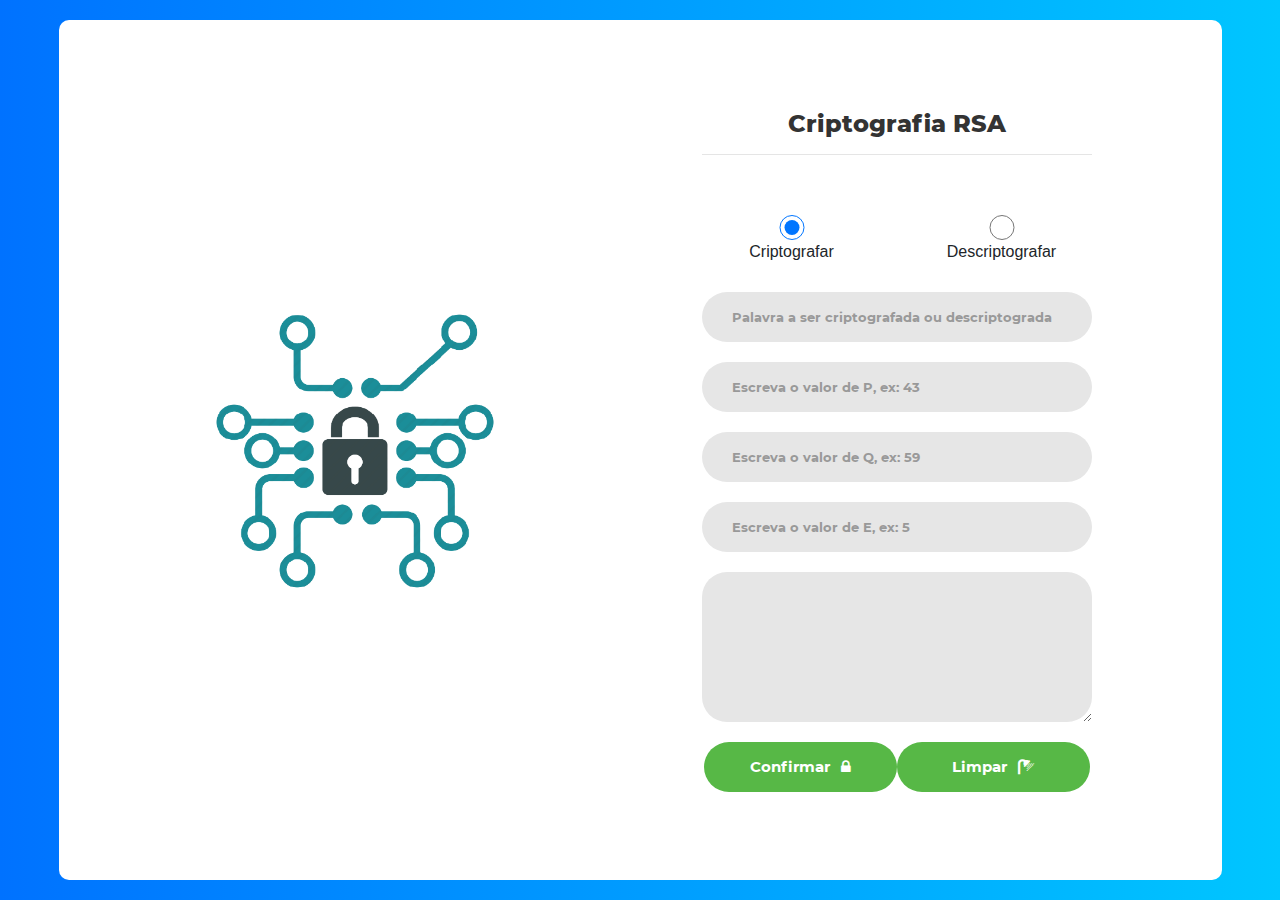
<file: index.html>
<!DOCTYPE html>
<html lang="en">
<head>
	<title>Criptografia RSA</title>
	<meta charset="UTF-8">
	<meta name="viewport" content="width=device-width, initial-scale=1">
<!--===============================================================================================-->
	<link rel="icon" type="image/png" href="images/icons/icokey.png"/>
<!--===============================================================================================-->
	<link rel="stylesheet" type="text/css" href="vendor/bootstrap/css/bootstrap.min.css">
<!--===============================================================================================-->
	<link rel="stylesheet" type="text/css" href="fonts/font-awesome-4.7.0/css/font-awesome.min.css">
<!--===============================================================================================-->
	<link rel="stylesheet" type="text/css" href="vendor/animate/animate.css">
<!--===============================================================================================-->
	<link rel="stylesheet" type="text/css" href="vendor/css-hamburgers/hamburgers.min.css">
<!--===============================================================================================-->
	<link rel="stylesheet" type="text/css" href="vendor/select2/select2.min.css">
<!--===============================================================================================-->
	<link rel="stylesheet" type="text/css" href="css/util.css">
	<link rel="stylesheet" type="text/css" href="css/main.css">
<!--===============================================================================================-->


<!-- old -->
	<link rel="stylesheet" href="https://maxcdn.bootstrapcdn.com/bootstrap/4.5.2/css/bootstrap.min.css">
	<script src="https://ajax.googleapis.com/ajax/libs/jquery/3.5.1/jquery.min.js"></script>
	<script src="https://cdnjs.cloudflare.com/ajax/libs/popper.js/1.16.0/umd/popper.min.js"></script>
	<script src="https://maxcdn.bootstrapcdn.com/bootstrap/4.5.2/js/bootstrap.min.js"></script>
	<script type="text/javascript" src="funcoes.js"></script>
<!-- old -->



</head>
<body>

	<div class="contact1">
		<div class="container-contact1">
			<div class="contact1-pic js-tilt" data-tilt>
				<img src="images/crypt-re.png" alt="IMG">
			</div>

			<div class="contact1-form validate-form">
				<span class="contact1-form-title">
					Criptografia RSA 
					<hr>
				</span>

				<!-- <center> -->
					<div class='row'>
						<div class='col-md-6'>
							<div class="wrap-input1 validate-input exemplo">
								<input class="input1 exemplo" type="radio" id="tipo" name="tipo" value="1" style="height: 25px;" checked>
								<span class="shadow-input1 exemplo"></span>
								<center>
									<label for="Criptografar">Criptografar</label>
								</center>
							</div>
						</div>
						<div class='col-md-6'>
								<div class="wrap-input1 validate-input exemplo">
								<input class="input1 exemplo" type="radio" id="tipo" name="tipo" value="2" style="height: 25px;">
								<span class="shadow-input1 exemplo"></span>
								<center>
									<label for="Descriptografar">Descriptografar</label>
								</center>
							</div>
						</div>
					</div>
	
				<div class="wrap-input1 validate-input">
					<input class="input1" type="text" id='palavra' name='palavra' placeholder="Palavra a ser criptografada ou descriptograda">
					<span class="shadow-input1"></span>
				</div>

				<div class="wrap-input1 validate-input">
					<input class="input1" type="text" id='p' name='p' placeholder="Escreva o valor de P, ex: 43">
					<span class="shadow-input1"></span>
				</div>

				<div class="wrap-input1 validate-input">
					<input class="input1" type="text" id='q' name='q' placeholder="Escreva o valor de Q, ex: 59">
					<span class="shadow-input1"></span>
				</div>

				<div class="wrap-input1 validate-input">
					<input class="input1" type="text" id='e' name='e' placeholder="Escreva o valor de E, ex: 5">
					<span class="shadow-input1"></span>
				</div>


				<div class="wrap-input1 validate-input">
					<textarea class="input1" id='resultado' placeholder=""></textarea>
					<span class="shadow-input1"></span>
				</div>

				<div class="container-contact1-form-btn">
					<button type='button' class="contact1-form-btn" onclick='validar();'>
						<span>
							Confirmar
							<i class="fa fa-lock" aria-hidden="true"></i>
						</span>
					</button>

					<button type='button' class="contact1-form-btn" onclick='limpar();'>
						<span>
							Limpar
							<i class="fa fa-shower" aria-hidden="true"></i>
						</span>
					</button>

				</div>
				
			</div>
		</div>
	</div>




<!--===============================================================================================-->
	<script src="vendor/jquery/jquery-3.2.1.min.js"></script>
<!--===============================================================================================-->
	<script src="vendor/bootstrap/js/popper.js"></script>
	<script src="vendor/bootstrap/js/bootstrap.min.js"></script>
<!--===============================================================================================-->
	<script src="vendor/select2/select2.min.js"></script>
<!--===============================================================================================-->
	<script src="vendor/tilt/tilt.jquery.min.js"></script>
	<script >
		$('.js-tilt').tilt({
			scale: 1.1
		})
	</script>

<!-- Global site tag (gtag.js) - Google Analytics -->
<script async src="https://www.googletagmanager.com/gtag/js?id=UA-23581568-13"></script>
<script>
  window.dataLayer = window.dataLayer || [];
  function gtag(){dataLayer.push(arguments);}
  gtag('js', new Date());

  gtag('config', 'UA-23581568-13');
</script>

<!--===============================================================================================-->
	<script src="js/main.js"></script>

</body>
</html>
</file>
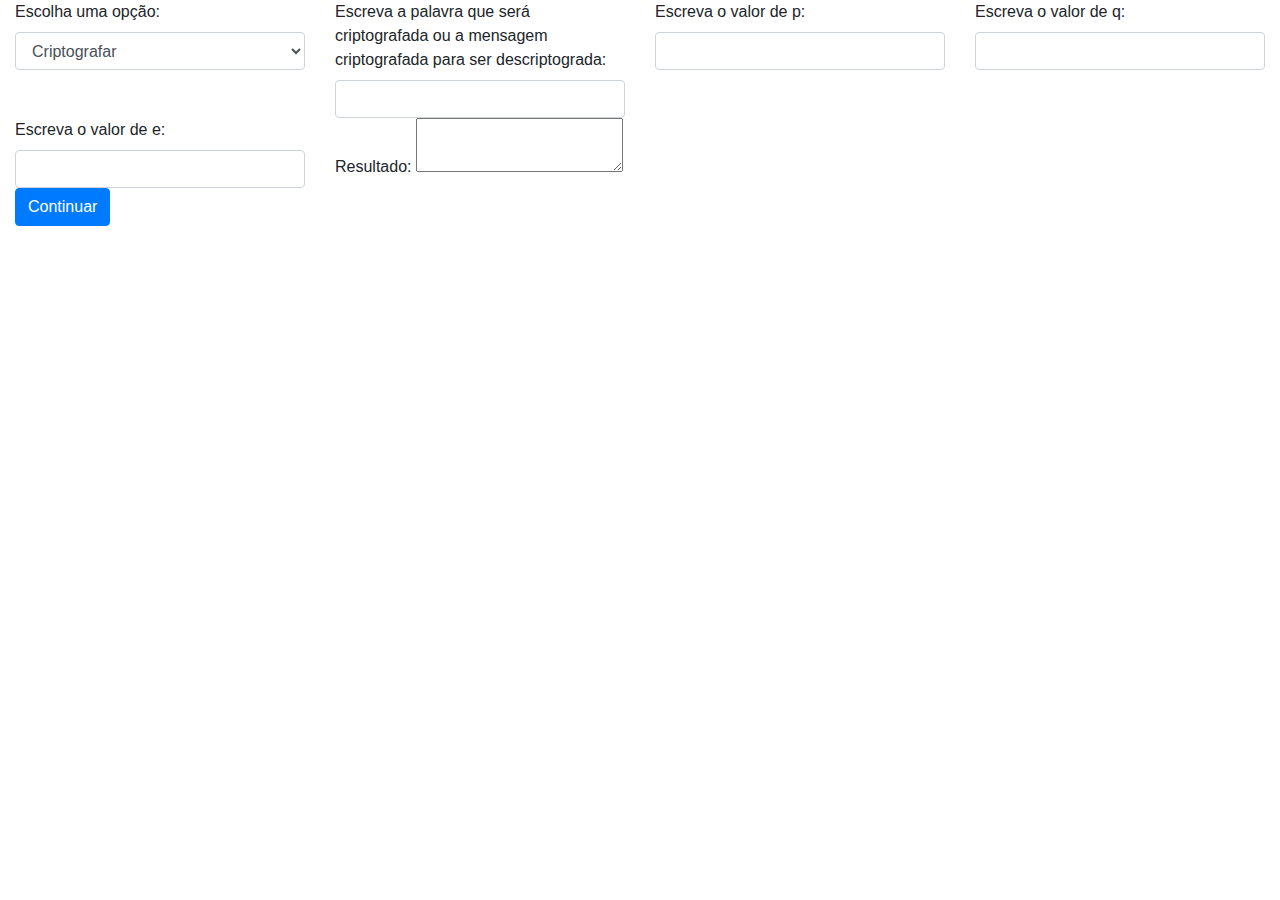
<file: indexOld.html>
<!DOCTYPE html>
<html lang="en">
<head>
    <title>Criptografia RSA</title>
    <meta charset="utf-8">
    <!-- <link href="styles.css" rel="stylesheet"> -->
    <meta name="viewport" content="width=device-width, initial-scale=1.0">
    <link rel="stylesheet" href="https://maxcdn.bootstrapcdn.com/bootstrap/4.5.2/css/bootstrap.min.css">
    <script src="https://ajax.googleapis.com/ajax/libs/jquery/3.5.1/jquery.min.js"></script>
    <script src="https://cdnjs.cloudflare.com/ajax/libs/popper.js/1.16.0/umd/popper.min.js"></script>
    <script src="https://maxcdn.bootstrapcdn.com/bootstrap/4.5.2/js/bootstrap.min.js"></script>
    
    <!-- <script src='https://cdn.jsdelivr.net/npm/big.js@6.0.0/big.min.js'></script> Solução para BigInt -->

</head>
<body>
    <div class='container-fluid'>
        <div class='row'>
            <div class='col-md-3'>
                <label>Escolha uma opção:</label>
                <select class='form-control' id='tipo'>
                    <option value='1'>Criptografar</option>
                    <option value='2'>Descriptografar</option>
                </select>
            </div>

            <div class='col-md-3'>
                <label>Escreva a palavra que será criptografada ou a mensagem criptografada para ser descriptograda:</label>
                <input type='text' id='palavra' name='palavra' class='form-control'>
            </div>

            <div class='col-md-3'>
                <label>Escreva o valor de p:</label>
                <input type='text' id='p' name='p' class='form-control'>
            </div>

            <div class='col-md-3'>
                <label>Escreva o valor de q:</label>
                <input type='text' id='q' name='q' class='form-control'>
            </div>

            <div class='col-md-3'>
                <label>Escreva o valor de e:</label>
                <input type='text' id='e' name='e' class='form-control'>
            </div>

            <div class='col-md-3'>
                <label>Resultado:</label>
                <textarea id='resultado'></textarea>
            </div>
        </div>
        <button class='btn btn-primary' onclick='validar();'>Continuar</button>
    </div>
</body>
</file>
<file: css/util.css>
/*[ FONT SIZE ]
///////////////////////////////////////////////////////////
*/
.fs-1 {font-size: 1px;}
.fs-2 {font-size: 2px;}
.fs-3 {font-size: 3px;}
.fs-4 {font-size: 4px;}
.fs-5 {font-size: 5px;}
.fs-6 {font-size: 6px;}
.fs-7 {font-size: 7px;}
.fs-8 {font-size: 8px;}
.fs-9 {font-size: 9px;}
.fs-10 {font-size: 10px;}
.fs-11 {font-size: 11px;}
.fs-12 {font-size: 12px;}
.fs-13 {font-size: 13px;}
.fs-14 {font-size: 14px;}
.fs-15 {font-size: 15px;}
.fs-16 {font-size: 16px;}
.fs-17 {font-size: 17px;}
.fs-18 {font-size: 18px;}
.fs-19 {font-size: 19px;}
.fs-20 {font-size: 20px;}
.fs-21 {font-size: 21px;}
.fs-22 {font-size: 22px;}
.fs-23 {font-size: 23px;}
.fs-24 {font-size: 24px;}
.fs-25 {font-size: 25px;}
.fs-26 {font-size: 26px;}
.fs-27 {font-size: 27px;}
.fs-28 {font-size: 28px;}
.fs-29 {font-size: 29px;}
.fs-30 {font-size: 30px;}
.fs-31 {font-size: 31px;}
.fs-32 {font-size: 32px;}
.fs-33 {font-size: 33px;}
.fs-34 {font-size: 34px;}
.fs-35 {font-size: 35px;}
.fs-36 {font-size: 36px;}
.fs-37 {font-size: 37px;}
.fs-38 {font-size: 38px;}
.fs-39 {font-size: 39px;}
.fs-40 {font-size: 40px;}
.fs-41 {font-size: 41px;}
.fs-42 {font-size: 42px;}
.fs-43 {font-size: 43px;}
.fs-44 {font-size: 44px;}
.fs-45 {font-size: 45px;}
.fs-46 {font-size: 46px;}
.fs-47 {font-size: 47px;}
.fs-48 {font-size: 48px;}
.fs-49 {font-size: 49px;}
.fs-50 {font-size: 50px;}
.fs-51 {font-size: 51px;}
.fs-52 {font-size: 52px;}
.fs-53 {font-size: 53px;}
.fs-54 {font-size: 54px;}
.fs-55 {font-size: 55px;}
.fs-56 {font-size: 56px;}
.fs-57 {font-size: 57px;}
.fs-58 {font-size: 58px;}
.fs-59 {font-size: 59px;}
.fs-60 {font-size: 60px;}
.fs-61 {font-size: 61px;}
.fs-62 {font-size: 62px;}
.fs-63 {font-size: 63px;}
.fs-64 {font-size: 64px;}
.fs-65 {font-size: 65px;}
.fs-66 {font-size: 66px;}
.fs-67 {font-size: 67px;}
.fs-68 {font-size: 68px;}
.fs-69 {font-size: 69px;}
.fs-70 {font-size: 70px;}
.fs-71 {font-size: 71px;}
.fs-72 {font-size: 72px;}
.fs-73 {font-size: 73px;}
.fs-74 {font-size: 74px;}
.fs-75 {font-size: 75px;}
.fs-76 {font-size: 76px;}
.fs-77 {font-size: 77px;}
.fs-78 {font-size: 78px;}
.fs-79 {font-size: 79px;}
.fs-80 {font-size: 80px;}
.fs-81 {font-size: 81px;}
.fs-82 {font-size: 82px;}
.fs-83 {font-size: 83px;}
.fs-84 {font-size: 84px;}
.fs-85 {font-size: 85px;}
.fs-86 {font-size: 86px;}
.fs-87 {font-size: 87px;}
.fs-88 {font-size: 88px;}
.fs-89 {font-size: 89px;}
.fs-90 {font-size: 90px;}
.fs-91 {font-size: 91px;}
.fs-92 {font-size: 92px;}
.fs-93 {font-size: 93px;}
.fs-94 {font-size: 94px;}
.fs-95 {font-size: 95px;}
.fs-96 {font-size: 96px;}
.fs-97 {font-size: 97px;}
.fs-98 {font-size: 98px;}
.fs-99 {font-size: 99px;}
.fs-100 {font-size: 100px;}
.fs-101 {font-size: 101px;}
.fs-102 {font-size: 102px;}
.fs-103 {font-size: 103px;}
.fs-104 {font-size: 104px;}
.fs-105 {font-size: 105px;}
.fs-106 {font-size: 106px;}
.fs-107 {font-size: 107px;}
.fs-108 {font-size: 108px;}
.fs-109 {font-size: 109px;}
.fs-110 {font-size: 110px;}
.fs-111 {font-size: 111px;}
.fs-112 {font-size: 112px;}
.fs-113 {font-size: 113px;}
.fs-114 {font-size: 114px;}
.fs-115 {font-size: 115px;}
.fs-116 {font-size: 116px;}
.fs-117 {font-size: 117px;}
.fs-118 {font-size: 118px;}
.fs-119 {font-size: 119px;}
.fs-120 {font-size: 120px;}
.fs-121 {font-size: 121px;}
.fs-122 {font-size: 122px;}
.fs-123 {font-size: 123px;}
.fs-124 {font-size: 124px;}
.fs-125 {font-size: 125px;}
.fs-126 {font-size: 126px;}
.fs-127 {font-size: 127px;}
.fs-128 {font-size: 128px;}
.fs-129 {font-size: 129px;}
.fs-130 {font-size: 130px;}
.fs-131 {font-size: 131px;}
.fs-132 {font-size: 132px;}
.fs-133 {font-size: 133px;}
.fs-134 {font-size: 134px;}
.fs-135 {font-size: 135px;}
.fs-136 {font-size: 136px;}
.fs-137 {font-size: 137px;}
.fs-138 {font-size: 138px;}
.fs-139 {font-size: 139px;}
.fs-140 {font-size: 140px;}
.fs-141 {font-size: 141px;}
.fs-142 {font-size: 142px;}
.fs-143 {font-size: 143px;}
.fs-144 {font-size: 144px;}
.fs-145 {font-size: 145px;}
.fs-146 {font-size: 146px;}
.fs-147 {font-size: 147px;}
.fs-148 {font-size: 148px;}
.fs-149 {font-size: 149px;}
.fs-150 {font-size: 150px;}
.fs-151 {font-size: 151px;}
.fs-152 {font-size: 152px;}
.fs-153 {font-size: 153px;}
.fs-154 {font-size: 154px;}
.fs-155 {font-size: 155px;}
.fs-156 {font-size: 156px;}
.fs-157 {font-size: 157px;}
.fs-158 {font-size: 158px;}
.fs-159 {font-size: 159px;}
.fs-160 {font-size: 160px;}
.fs-161 {font-size: 161px;}
.fs-162 {font-size: 162px;}
.fs-163 {font-size: 163px;}
.fs-164 {font-size: 164px;}
.fs-165 {font-size: 165px;}
.fs-166 {font-size: 166px;}
.fs-167 {font-size: 167px;}
.fs-168 {font-size: 168px;}
.fs-169 {font-size: 169px;}
.fs-170 {font-size: 170px;}
.fs-171 {font-size: 171px;}
.fs-172 {font-size: 172px;}
.fs-173 {font-size: 173px;}
.fs-174 {font-size: 174px;}
.fs-175 {font-size: 175px;}
.fs-176 {font-size: 176px;}
.fs-177 {font-size: 177px;}
.fs-178 {font-size: 178px;}
.fs-179 {font-size: 179px;}
.fs-180 {font-size: 180px;}
.fs-181 {font-size: 181px;}
.fs-182 {font-size: 182px;}
.fs-183 {font-size: 183px;}
.fs-184 {font-size: 184px;}
.fs-185 {font-size: 185px;}
.fs-186 {font-size: 186px;}
.fs-187 {font-size: 187px;}
.fs-188 {font-size: 188px;}
.fs-189 {font-size: 189px;}
.fs-190 {font-size: 190px;}
.fs-191 {font-size: 191px;}
.fs-192 {font-size: 192px;}
.fs-193 {font-size: 193px;}
.fs-194 {font-size: 194px;}
.fs-195 {font-size: 195px;}
.fs-196 {font-size: 196px;}
.fs-197 {font-size: 197px;}
.fs-198 {font-size: 198px;}
.fs-199 {font-size: 199px;}
.fs-200 {font-size: 200px;}

/*[ PADDING ]
///////////////////////////////////////////////////////////
*/
.p-t-0 {padding-top: 0px;}
.p-t-1 {padding-top: 1px;}
.p-t-2 {padding-top: 2px;}
.p-t-3 {padding-top: 3px;}
.p-t-4 {padding-top: 4px;}
.p-t-5 {padding-top: 5px;}
.p-t-6 {padding-top: 6px;}
.p-t-7 {padding-top: 7px;}
.p-t-8 {padding-top: 8px;}
.p-t-9 {padding-top: 9px;}
.p-t-10 {padding-top: 10px;}
.p-t-11 {padding-top: 11px;}
.p-t-12 {padding-top: 12px;}
.p-t-13 {padding-top: 13px;}
.p-t-14 {padding-top: 14px;}
.p-t-15 {padding-top: 15px;}
.p-t-16 {padding-top: 16px;}
.p-t-17 {padding-top: 17px;}
.p-t-18 {padding-top: 18px;}
.p-t-19 {padding-top: 19px;}
.p-t-20 {padding-top: 20px;}
.p-t-21 {padding-top: 21px;}
.p-t-22 {padding-top: 22px;}
.p-t-23 {padding-top: 23px;}
.p-t-24 {padding-top: 24px;}
.p-t-25 {padding-top: 25px;}
.p-t-26 {padding-top: 26px;}
.p-t-27 {padding-top: 27px;}
.p-t-28 {padding-top: 28px;}
.p-t-29 {padding-top: 29px;}
.p-t-30 {padding-top: 30px;}
.p-t-31 {padding-top: 31px;}
.p-t-32 {padding-top: 32px;}
.p-t-33 {padding-top: 33px;}
.p-t-34 {padding-top: 34px;}
.p-t-35 {padding-top: 35px;}
.p-t-36 {padding-top: 36px;}
.p-t-37 {padding-top: 37px;}
.p-t-38 {padding-top: 38px;}
.p-t-39 {padding-top: 39px;}
.p-t-40 {padding-top: 40px;}
.p-t-41 {padding-top: 41px;}
.p-t-42 {padding-top: 42px;}
.p-t-43 {padding-top: 43px;}
.p-t-44 {padding-top: 44px;}
.p-t-45 {padding-top: 45px;}
.p-t-46 {padding-top: 46px;}
.p-t-47 {padding-top: 47px;}
.p-t-48 {padding-top: 48px;}
.p-t-49 {padding-top: 49px;}
.p-t-50 {padding-top: 50px;}
.p-t-51 {padding-top: 51px;}
.p-t-52 {padding-top: 52px;}
.p-t-53 {padding-top: 53px;}
.p-t-54 {padding-top: 54px;}
.p-t-55 {padding-top: 55px;}
.p-t-56 {padding-top: 56px;}
.p-t-57 {padding-top: 57px;}
.p-t-58 {padding-top: 58px;}
.p-t-59 {padding-top: 59px;}
.p-t-60 {padding-top: 60px;}
.p-t-61 {padding-top: 61px;}
.p-t-62 {padding-top: 62px;}
.p-t-63 {padding-top: 63px;}
.p-t-64 {padding-top: 64px;}
.p-t-65 {padding-top: 65px;}
.p-t-66 {padding-top: 66px;}
.p-t-67 {padding-top: 67px;}
.p-t-68 {padding-top: 68px;}
.p-t-69 {padding-top: 69px;}
.p-t-70 {padding-top: 70px;}
.p-t-71 {padding-top: 71px;}
.p-t-72 {padding-top: 72px;}
.p-t-73 {padding-top: 73px;}
.p-t-74 {padding-top: 74px;}
.p-t-75 {padding-top: 75px;}
.p-t-76 {padding-top: 76px;}
.p-t-77 {padding-top: 77px;}
.p-t-78 {padding-top: 78px;}
.p-t-79 {padding-top: 79px;}
.p-t-80 {padding-top: 80px;}
.p-t-81 {padding-top: 81px;}
.p-t-82 {padding-top: 82px;}
.p-t-83 {padding-top: 83px;}
.p-t-84 {padding-top: 84px;}
.p-t-85 {padding-top: 85px;}
.p-t-86 {padding-top: 86px;}
.p-t-87 {padding-top: 87px;}
.p-t-88 {padding-top: 88px;}
.p-t-89 {padding-top: 89px;}
.p-t-90 {padding-top: 90px;}
.p-t-91 {padding-top: 91px;}
.p-t-92 {padding-top: 92px;}
.p-t-93 {padding-top: 93px;}
.p-t-94 {padding-top: 94px;}
.p-t-95 {padding-top: 95px;}
.p-t-96 {padding-top: 96px;}
.p-t-97 {padding-top: 97px;}
.p-t-98 {padding-top: 98px;}
.p-t-99 {padding-top: 99px;}
.p-t-100 {padding-top: 100px;}
.p-t-101 {padding-top: 101px;}
.p-t-102 {padding-top: 102px;}
.p-t-103 {padding-top: 103px;}
.p-t-104 {padding-top: 104px;}
.p-t-105 {padding-top: 105px;}
.p-t-106 {padding-top: 106px;}
.p-t-107 {padding-top: 107px;}
.p-t-108 {padding-top: 108px;}
.p-t-109 {padding-top: 109px;}
.p-t-110 {padding-top: 110px;}
.p-t-111 {padding-top: 111px;}
.p-t-112 {padding-top: 112px;}
.p-t-113 {padding-top: 113px;}
.p-t-114 {padding-top: 114px;}
.p-t-115 {padding-top: 115px;}
.p-t-116 {padding-top: 116px;}
.p-t-117 {padding-top: 117px;}
.p-t-118 {padding-top: 118px;}
.p-t-119 {padding-top: 119px;}
.p-t-120 {padding-top: 120px;}
.p-t-121 {padding-top: 121px;}
.p-t-122 {padding-top: 122px;}
.p-t-123 {padding-top: 123px;}
.p-t-124 {padding-top: 124px;}
.p-t-125 {padding-top: 125px;}
.p-t-126 {padding-top: 126px;}
.p-t-127 {padding-top: 127px;}
.p-t-128 {padding-top: 128px;}
.p-t-129 {padding-top: 129px;}
.p-t-130 {padding-top: 130px;}
.p-t-131 {padding-top: 131px;}
.p-t-132 {padding-top: 132px;}
.p-t-133 {padding-top: 133px;}
.p-t-134 {padding-top: 134px;}
.p-t-135 {padding-top: 135px;}
.p-t-136 {padding-top: 136px;}
.p-t-137 {padding-top: 137px;}
.p-t-138 {padding-top: 138px;}
.p-t-139 {padding-top: 139px;}
.p-t-140 {padding-top: 140px;}
.p-t-141 {padding-top: 141px;}
.p-t-142 {padding-top: 142px;}
.p-t-143 {padding-top: 143px;}
.p-t-144 {padding-top: 144px;}
.p-t-145 {padding-top: 145px;}
.p-t-146 {padding-top: 146px;}
.p-t-147 {padding-top: 147px;}
.p-t-148 {padding-top: 148px;}
.p-t-149 {padding-top: 149px;}
.p-t-150 {padding-top: 150px;}
.p-t-151 {padding-top: 151px;}
.p-t-152 {padding-top: 152px;}
.p-t-153 {padding-top: 153px;}
.p-t-154 {padding-top: 154px;}
.p-t-155 {padding-top: 155px;}
.p-t-156 {padding-top: 156px;}
.p-t-157 {padding-top: 157px;}
.p-t-158 {padding-top: 158px;}
.p-t-159 {padding-top: 159px;}
.p-t-160 {padding-top: 160px;}
.p-t-161 {padding-top: 161px;}
.p-t-162 {padding-top: 162px;}
.p-t-163 {padding-top: 163px;}
.p-t-164 {padding-top: 164px;}
.p-t-165 {padding-top: 165px;}
.p-t-166 {padding-top: 166px;}
.p-t-167 {padding-top: 167px;}
.p-t-168 {padding-top: 168px;}
.p-t-169 {padding-top: 169px;}
.p-t-170 {padding-top: 170px;}
.p-t-171 {padding-top: 171px;}
.p-t-172 {padding-top: 172px;}
.p-t-173 {padding-top: 173px;}
.p-t-174 {padding-top: 174px;}
.p-t-175 {padding-top: 175px;}
.p-t-176 {padding-top: 176px;}
.p-t-177 {padding-top: 177px;}
.p-t-178 {padding-top: 178px;}
.p-t-179 {padding-top: 179px;}
.p-t-180 {padding-top: 180px;}
.p-t-181 {padding-top: 181px;}
.p-t-182 {padding-top: 182px;}
.p-t-183 {padding-top: 183px;}
.p-t-184 {padding-top: 184px;}
.p-t-185 {padding-top: 185px;}
.p-t-186 {padding-top: 186px;}
.p-t-187 {padding-top: 187px;}
.p-t-188 {padding-top: 188px;}
.p-t-189 {padding-top: 189px;}
.p-t-190 {padding-top: 190px;}
.p-t-191 {padding-top: 191px;}
.p-t-192 {padding-top: 192px;}
.p-t-193 {padding-top: 193px;}
.p-t-194 {padding-top: 194px;}
.p-t-195 {padding-top: 195px;}
.p-t-196 {padding-top: 196px;}
.p-t-197 {padding-top: 197px;}
.p-t-198 {padding-top: 198px;}
.p-t-199 {padding-top: 199px;}
.p-t-200 {padding-top: 200px;}
.p-t-201 {padding-top: 201px;}
.p-t-202 {padding-top: 202px;}
.p-t-203 {padding-top: 203px;}
.p-t-204 {padding-top: 204px;}
.p-t-205 {padding-top: 205px;}
.p-t-206 {padding-top: 206px;}
.p-t-207 {padding-top: 207px;}
.p-t-208 {padding-top: 208px;}
.p-t-209 {padding-top: 209px;}
.p-t-210 {padding-top: 210px;}
.p-t-211 {padding-top: 211px;}
.p-t-212 {padding-top: 212px;}
.p-t-213 {padding-top: 213px;}
.p-t-214 {padding-top: 214px;}
.p-t-215 {padding-top: 215px;}
.p-t-216 {padding-top: 216px;}
.p-t-217 {padding-top: 217px;}
.p-t-218 {padding-top: 218px;}
.p-t-219 {padding-top: 219px;}
.p-t-220 {padding-top: 220px;}
.p-t-221 {padding-top: 221px;}
.p-t-222 {padding-top: 222px;}
.p-t-223 {padding-top: 223px;}
.p-t-224 {padding-top: 224px;}
.p-t-225 {padding-top: 225px;}
.p-t-226 {padding-top: 226px;}
.p-t-227 {padding-top: 227px;}
.p-t-228 {padding-top: 228px;}
.p-t-229 {padding-top: 229px;}
.p-t-230 {padding-top: 230px;}
.p-t-231 {padding-top: 231px;}
.p-t-232 {padding-top: 232px;}
.p-t-233 {padding-top: 233px;}
.p-t-234 {padding-top: 234px;}
.p-t-235 {padding-top: 235px;}
.p-t-236 {padding-top: 236px;}
.p-t-237 {padding-top: 237px;}
.p-t-238 {padding-top: 238px;}
.p-t-239 {padding-top: 239px;}
.p-t-240 {padding-top: 240px;}
.p-t-241 {padding-top: 241px;}
.p-t-242 {padding-top: 242px;}
.p-t-243 {padding-top: 243px;}
.p-t-244 {padding-top: 244px;}
.p-t-245 {padding-top: 245px;}
.p-t-246 {padding-top: 246px;}
.p-t-247 {padding-top: 247px;}
.p-t-248 {padding-top: 248px;}
.p-t-249 {padding-top: 249px;}
.p-t-250 {padding-top: 250px;}
.p-b-0 {padding-bottom: 0px;}
.p-b-1 {padding-bottom: 1px;}
.p-b-2 {padding-bottom: 2px;}
.p-b-3 {padding-bottom: 3px;}
.p-b-4 {padding-bottom: 4px;}
.p-b-5 {padding-bottom: 5px;}
.p-b-6 {padding-bottom: 6px;}
.p-b-7 {padding-bottom: 7px;}
.p-b-8 {padding-bottom: 8px;}
.p-b-9 {padding-bottom: 9px;}
.p-b-10 {padding-bottom: 10px;}
.p-b-11 {padding-bottom: 11px;}
.p-b-12 {padding-bottom: 12px;}
.p-b-13 {padding-bottom: 13px;}
.p-b-14 {padding-bottom: 14px;}
.p-b-15 {padding-bottom: 15px;}
.p-b-16 {padding-bottom: 16px;}
.p-b-17 {padding-bottom: 17px;}
.p-b-18 {padding-bottom: 18px;}
.p-b-19 {padding-bottom: 19px;}
.p-b-20 {padding-bottom: 20px;}
.p-b-21 {padding-bottom: 21px;}
.p-b-22 {padding-bottom: 22px;}
.p-b-23 {padding-bottom: 23px;}
.p-b-24 {padding-bottom: 24px;}
.p-b-25 {padding-bottom: 25px;}
.p-b-26 {padding-bottom: 26px;}
.p-b-27 {padding-bottom: 27px;}
.p-b-28 {padding-bottom: 28px;}
.p-b-29 {padding-bottom: 29px;}
.p-b-30 {padding-bottom: 30px;}
.p-b-31 {padding-bottom: 31px;}
.p-b-32 {padding-bottom: 32px;}
.p-b-33 {padding-bottom: 33px;}
.p-b-34 {padding-bottom: 34px;}
.p-b-35 {padding-bottom: 35px;}
.p-b-36 {padding-bottom: 36px;}
.p-b-37 {padding-bottom: 37px;}
.p-b-38 {padding-bottom: 38px;}
.p-b-39 {padding-bottom: 39px;}
.p-b-40 {padding-bottom: 40px;}
.p-b-41 {padding-bottom: 41px;}
.p-b-42 {padding-bottom: 42px;}
.p-b-43 {padding-bottom: 43px;}
.p-b-44 {padding-bottom: 44px;}
.p-b-45 {padding-bottom: 45px;}
.p-b-46 {padding-bottom: 46px;}
.p-b-47 {padding-bottom: 47px;}
.p-b-48 {padding-bottom: 48px;}
.p-b-49 {padding-bottom: 49px;}
.p-b-50 {padding-bottom: 50px;}
.p-b-51 {padding-bottom: 51px;}
.p-b-52 {padding-bottom: 52px;}
.p-b-53 {padding-bottom: 53px;}
.p-b-54 {padding-bottom: 54px;}
.p-b-55 {padding-bottom: 55px;}
.p-b-56 {padding-bottom: 56px;}
.p-b-57 {padding-bottom: 57px;}
.p-b-58 {padding-bottom: 58px;}
.p-b-59 {padding-bottom: 59px;}
.p-b-60 {padding-bottom: 60px;}
.p-b-61 {padding-bottom: 61px;}
.p-b-62 {padding-bottom: 62px;}
.p-b-63 {padding-bottom: 63px;}
.p-b-64 {padding-bottom: 64px;}
.p-b-65 {padding-bottom: 65px;}
.p-b-66 {padding-bottom: 66px;}
.p-b-67 {padding-bottom: 67px;}
.p-b-68 {padding-bottom: 68px;}
.p-b-69 {padding-bottom: 69px;}
.p-b-70 {padding-bottom: 70px;}
.p-b-71 {padding-bottom: 71px;}
.p-b-72 {padding-bottom: 72px;}
.p-b-73 {padding-bottom: 73px;}
.p-b-74 {padding-bottom: 74px;}
.p-b-75 {padding-bottom: 75px;}
.p-b-76 {padding-bottom: 76px;}
.p-b-77 {padding-bottom: 77px;}
.p-b-78 {padding-bottom: 78px;}
.p-b-79 {padding-bottom: 79px;}
.p-b-80 {padding-bottom: 80px;}
.p-b-81 {padding-bottom: 81px;}
.p-b-82 {padding-bottom: 82px;}
.p-b-83 {padding-bottom: 83px;}
.p-b-84 {padding-bottom: 84px;}
.p-b-85 {padding-bottom: 85px;}
.p-b-86 {padding-bottom: 86px;}
.p-b-87 {padding-bottom: 87px;}
.p-b-88 {padding-bottom: 88px;}
.p-b-89 {padding-bottom: 89px;}
.p-b-90 {padding-bottom: 90px;}
.p-b-91 {padding-bottom: 91px;}
.p-b-92 {padding-bottom: 92px;}
.p-b-93 {padding-bottom: 93px;}
.p-b-94 {padding-bottom: 94px;}
.p-b-95 {padding-bottom: 95px;}
.p-b-96 {padding-bottom: 96px;}
.p-b-97 {padding-bottom: 97px;}
.p-b-98 {padding-bottom: 98px;}
.p-b-99 {padding-bottom: 99px;}
.p-b-100 {padding-bottom: 100px;}
.p-b-101 {padding-bottom: 101px;}
.p-b-102 {padding-bottom: 102px;}
.p-b-103 {padding-bottom: 103px;}
.p-b-104 {padding-bottom: 104px;}
.p-b-105 {padding-bottom: 105px;}
.p-b-106 {padding-bottom: 106px;}
.p-b-107 {padding-bottom: 107px;}
.p-b-108 {padding-bottom: 108px;}
.p-b-109 {padding-bottom: 109px;}
.p-b-110 {padding-bottom: 110px;}
.p-b-111 {padding-bottom: 111px;}
.p-b-112 {padding-bottom: 112px;}
.p-b-113 {padding-bottom: 113px;}
.p-b-114 {padding-bottom: 114px;}
.p-b-115 {padding-bottom: 115px;}
.p-b-116 {padding-bottom: 116px;}
.p-b-117 {padding-bottom: 117px;}
.p-b-118 {padding-bottom: 118px;}
.p-b-119 {padding-bottom: 119px;}
.p-b-120 {padding-bottom: 120px;}
.p-b-121 {padding-bottom: 121px;}
.p-b-122 {padding-bottom: 122px;}
.p-b-123 {padding-bottom: 123px;}
.p-b-124 {padding-bottom: 124px;}
.p-b-125 {padding-bottom: 125px;}
.p-b-126 {padding-bottom: 126px;}
.p-b-127 {padding-bottom: 127px;}
.p-b-128 {padding-bottom: 128px;}
.p-b-129 {padding-bottom: 129px;}
.p-b-130 {padding-bottom: 130px;}
.p-b-131 {padding-bottom: 131px;}
.p-b-132 {padding-bottom: 132px;}
.p-b-133 {padding-bottom: 133px;}
.p-b-134 {padding-bottom: 134px;}
.p-b-135 {padding-bottom: 135px;}
.p-b-136 {padding-bottom: 136px;}
.p-b-137 {padding-bottom: 137px;}
.p-b-138 {padding-bottom: 138px;}
.p-b-139 {padding-bottom: 139px;}
.p-b-140 {padding-bottom: 140px;}
.p-b-141 {padding-bottom: 141px;}
.p-b-142 {padding-bottom: 142px;}
.p-b-143 {padding-bottom: 143px;}
.p-b-144 {padding-bottom: 144px;}
.p-b-145 {padding-bottom: 145px;}
.p-b-146 {padding-bottom: 146px;}
.p-b-147 {padding-bottom: 147px;}
.p-b-148 {padding-bottom: 148px;}
.p-b-149 {padding-bottom: 149px;}
.p-b-150 {padding-bottom: 150px;}
.p-b-151 {padding-bottom: 151px;}
.p-b-152 {padding-bottom: 152px;}
.p-b-153 {padding-bottom: 153px;}
.p-b-154 {padding-bottom: 154px;}
.p-b-155 {padding-bottom: 155px;}
.p-b-156 {padding-bottom: 156px;}
.p-b-157 {padding-bottom: 157px;}
.p-b-158 {padding-bottom: 158px;}
.p-b-159 {padding-bottom: 159px;}
.p-b-160 {padding-bottom: 160px;}
.p-b-161 {padding-bottom: 161px;}
.p-b-162 {padding-bottom: 162px;}
.p-b-163 {padding-bottom: 163px;}
.p-b-164 {padding-bottom: 164px;}
.p-b-165 {padding-bottom: 165px;}
.p-b-166 {padding-bottom: 166px;}
.p-b-167 {padding-bottom: 167px;}
.p-b-168 {padding-bottom: 168px;}
.p-b-169 {padding-bottom: 169px;}
.p-b-170 {padding-bottom: 170px;}
.p-b-171 {padding-bottom: 171px;}
.p-b-172 {padding-bottom: 172px;}
.p-b-173 {padding-bottom: 173px;}
.p-b-174 {padding-bottom: 174px;}
.p-b-175 {padding-bottom: 175px;}
.p-b-176 {padding-bottom: 176px;}
.p-b-177 {padding-bottom: 177px;}
.p-b-178 {padding-bottom: 178px;}
.p-b-179 {padding-bottom: 179px;}
.p-b-180 {padding-bottom: 180px;}
.p-b-181 {padding-bottom: 181px;}
.p-b-182 {padding-bottom: 182px;}
.p-b-183 {padding-bottom: 183px;}
.p-b-184 {padding-bottom: 184px;}
.p-b-185 {padding-bottom: 185px;}
.p-b-186 {padding-bottom: 186px;}
.p-b-187 {padding-bottom: 187px;}
.p-b-188 {padding-bottom: 188px;}
.p-b-189 {padding-bottom: 189px;}
.p-b-190 {padding-bottom: 190px;}
.p-b-191 {padding-bottom: 191px;}
.p-b-192 {padding-bottom: 192px;}
.p-b-193 {padding-bottom: 193px;}
.p-b-194 {padding-bottom: 194px;}
.p-b-195 {padding-bottom: 195px;}
.p-b-196 {padding-bottom: 196px;}
.p-b-197 {padding-bottom: 197px;}
.p-b-198 {padding-bottom: 198px;}
.p-b-199 {padding-bottom: 199px;}
.p-b-200 {padding-bottom: 200px;}
.p-b-201 {padding-bottom: 201px;}
.p-b-202 {padding-bottom: 202px;}
.p-b-203 {padding-bottom: 203px;}
.p-b-204 {padding-bottom: 204px;}
.p-b-205 {padding-bottom: 205px;}
.p-b-206 {padding-bottom: 206px;}
.p-b-207 {padding-bottom: 207px;}
.p-b-208 {padding-bottom: 208px;}
.p-b-209 {padding-bottom: 209px;}
.p-b-210 {padding-bottom: 210px;}
.p-b-211 {padding-bottom: 211px;}
.p-b-212 {padding-bottom: 212px;}
.p-b-213 {padding-bottom: 213px;}
.p-b-214 {padding-bottom: 214px;}
.p-b-215 {padding-bottom: 215px;}
.p-b-216 {padding-bottom: 216px;}
.p-b-217 {padding-bottom: 217px;}
.p-b-218 {padding-bottom: 218px;}
.p-b-219 {padding-bottom: 219px;}
.p-b-220 {padding-bottom: 220px;}
.p-b-221 {padding-bottom: 221px;}
.p-b-222 {padding-bottom: 222px;}
.p-b-223 {padding-bottom: 223px;}
.p-b-224 {padding-bottom: 224px;}
.p-b-225 {padding-bottom: 225px;}
.p-b-226 {padding-bottom: 226px;}
.p-b-227 {padding-bottom: 227px;}
.p-b-228 {padding-bottom: 228px;}
.p-b-229 {padding-bottom: 229px;}
.p-b-230 {padding-bottom: 230px;}
.p-b-231 {padding-bottom: 231px;}
.p-b-232 {padding-bottom: 232px;}
.p-b-233 {padding-bottom: 233px;}
.p-b-234 {padding-bottom: 234px;}
.p-b-235 {padding-bottom: 235px;}
.p-b-236 {padding-bottom: 236px;}
.p-b-237 {padding-bottom: 237px;}
.p-b-238 {padding-bottom: 238px;}
.p-b-239 {padding-bottom: 239px;}
.p-b-240 {padding-bottom: 240px;}
.p-b-241 {padding-bottom: 241px;}
.p-b-242 {padding-bottom: 242px;}
.p-b-243 {padding-bottom: 243px;}
.p-b-244 {padding-bottom: 244px;}
.p-b-245 {padding-bottom: 245px;}
.p-b-246 {padding-bottom: 246px;}
.p-b-247 {padding-bottom: 247px;}
.p-b-248 {padding-bottom: 248px;}
.p-b-249 {padding-bottom: 249px;}
.p-b-250 {padding-bottom: 250px;}
.p-l-0 {padding-left: 0px;}
.p-l-1 {padding-left: 1px;}
.p-l-2 {padding-left: 2px;}
.p-l-3 {padding-left: 3px;}
.p-l-4 {padding-left: 4px;}
.p-l-5 {padding-left: 5px;}
.p-l-6 {padding-left: 6px;}
.p-l-7 {padding-left: 7px;}
.p-l-8 {padding-left: 8px;}
.p-l-9 {padding-left: 9px;}
.p-l-10 {padding-left: 10px;}
.p-l-11 {padding-left: 11px;}
.p-l-12 {padding-left: 12px;}
.p-l-13 {padding-left: 13px;}
.p-l-14 {padding-left: 14px;}
.p-l-15 {padding-left: 15px;}
.p-l-16 {padding-left: 16px;}
.p-l-17 {padding-left: 17px;}
.p-l-18 {padding-left: 18px;}
.p-l-19 {padding-left: 19px;}
.p-l-20 {padding-left: 20px;}
.p-l-21 {padding-left: 21px;}
.p-l-22 {padding-left: 22px;}
.p-l-23 {padding-left: 23px;}
.p-l-24 {padding-left: 24px;}
.p-l-25 {padding-left: 25px;}
.p-l-26 {padding-left: 26px;}
.p-l-27 {padding-left: 27px;}
.p-l-28 {padding-left: 28px;}
.p-l-29 {padding-left: 29px;}
.p-l-30 {padding-left: 30px;}
.p-l-31 {padding-left: 31px;}
.p-l-32 {padding-left: 32px;}
.p-l-33 {padding-left: 33px;}
.p-l-34 {padding-left: 34px;}
.p-l-35 {padding-left: 35px;}
.p-l-36 {padding-left: 36px;}
.p-l-37 {padding-left: 37px;}
.p-l-38 {padding-left: 38px;}
.p-l-39 {padding-left: 39px;}
.p-l-40 {padding-left: 40px;}
.p-l-41 {padding-left: 41px;}
.p-l-42 {padding-left: 42px;}
.p-l-43 {padding-left: 43px;}
.p-l-44 {padding-left: 44px;}
.p-l-45 {padding-left: 45px;}
.p-l-46 {padding-left: 46px;}
.p-l-47 {padding-left: 47px;}
.p-l-48 {padding-left: 48px;}
.p-l-49 {padding-left: 49px;}
.p-l-50 {padding-left: 50px;}
.p-l-51 {padding-left: 51px;}
.p-l-52 {padding-left: 52px;}
.p-l-53 {padding-left: 53px;}
.p-l-54 {padding-left: 54px;}
.p-l-55 {padding-left: 55px;}
.p-l-56 {padding-left: 56px;}
.p-l-57 {padding-left: 57px;}
.p-l-58 {padding-left: 58px;}
.p-l-59 {padding-left: 59px;}
.p-l-60 {padding-left: 60px;}
.p-l-61 {padding-left: 61px;}
.p-l-62 {padding-left: 62px;}
.p-l-63 {padding-left: 63px;}
.p-l-64 {padding-left: 64px;}
.p-l-65 {padding-left: 65px;}
.p-l-66 {padding-left: 66px;}
.p-l-67 {padding-left: 67px;}
.p-l-68 {padding-left: 68px;}
.p-l-69 {padding-left: 69px;}
.p-l-70 {padding-left: 70px;}
.p-l-71 {padding-left: 71px;}
.p-l-72 {padding-left: 72px;}
.p-l-73 {padding-left: 73px;}
.p-l-74 {padding-left: 74px;}
.p-l-75 {padding-left: 75px;}
.p-l-76 {padding-left: 76px;}
.p-l-77 {padding-left: 77px;}
.p-l-78 {padding-left: 78px;}
.p-l-79 {padding-left: 79px;}
.p-l-80 {padding-left: 80px;}
.p-l-81 {padding-left: 81px;}
.p-l-82 {padding-left: 82px;}
.p-l-83 {padding-left: 83px;}
.p-l-84 {padding-left: 84px;}
.p-l-85 {padding-left: 85px;}
.p-l-86 {padding-left: 86px;}
.p-l-87 {padding-left: 87px;}
.p-l-88 {padding-left: 88px;}
.p-l-89 {padding-left: 89px;}
.p-l-90 {padding-left: 90px;}
.p-l-91 {padding-left: 91px;}
.p-l-92 {padding-left: 92px;}
.p-l-93 {padding-left: 93px;}
.p-l-94 {padding-left: 94px;}
.p-l-95 {padding-left: 95px;}
.p-l-96 {padding-left: 96px;}
.p-l-97 {padding-left: 97px;}
.p-l-98 {padding-left: 98px;}
.p-l-99 {padding-left: 99px;}
.p-l-100 {padding-left: 100px;}
.p-l-101 {padding-left: 101px;}
.p-l-102 {padding-left: 102px;}
.p-l-103 {padding-left: 103px;}
.p-l-104 {padding-left: 104px;}
.p-l-105 {padding-left: 105px;}
.p-l-106 {padding-left: 106px;}
.p-l-107 {padding-left: 107px;}
.p-l-108 {padding-left: 108px;}
.p-l-109 {padding-left: 109px;}
.p-l-110 {padding-left: 110px;}
.p-l-111 {padding-left: 111px;}
.p-l-112 {padding-left: 112px;}
.p-l-113 {padding-left: 113px;}
.p-l-114 {padding-left: 114px;}
.p-l-115 {padding-left: 115px;}
.p-l-116 {padding-left: 116px;}
.p-l-117 {padding-left: 117px;}
.p-l-118 {padding-left: 118px;}
.p-l-119 {padding-left: 119px;}
.p-l-120 {padding-left: 120px;}
.p-l-121 {padding-left: 121px;}
.p-l-122 {padding-left: 122px;}
.p-l-123 {padding-left: 123px;}
.p-l-124 {padding-left: 124px;}
.p-l-125 {padding-left: 125px;}
.p-l-126 {padding-left: 126px;}
.p-l-127 {padding-left: 127px;}
.p-l-128 {padding-left: 128px;}
.p-l-129 {padding-left: 129px;}
.p-l-130 {padding-left: 130px;}
.p-l-131 {padding-left: 131px;}
.p-l-132 {padding-left: 132px;}
.p-l-133 {padding-left: 133px;}
.p-l-134 {padding-left: 134px;}
.p-l-135 {padding-left: 135px;}
.p-l-136 {padding-left: 136px;}
.p-l-137 {padding-left: 137px;}
.p-l-138 {padding-left: 138px;}
.p-l-139 {padding-left: 139px;}
.p-l-140 {padding-left: 140px;}
.p-l-141 {padding-left: 141px;}
.p-l-142 {padding-left: 142px;}
.p-l-143 {padding-left: 143px;}
.p-l-144 {padding-left: 144px;}
.p-l-145 {padding-left: 145px;}
.p-l-146 {padding-left: 146px;}
.p-l-147 {padding-left: 147px;}
.p-l-148 {padding-left: 148px;}
.p-l-149 {padding-left: 149px;}
.p-l-150 {padding-left: 150px;}
.p-l-151 {padding-left: 151px;}
.p-l-152 {padding-left: 152px;}
.p-l-153 {padding-left: 153px;}
.p-l-154 {padding-left: 154px;}
.p-l-155 {padding-left: 155px;}
.p-l-156 {padding-left: 156px;}
.p-l-157 {padding-left: 157px;}
.p-l-158 {padding-left: 158px;}
.p-l-159 {padding-left: 159px;}
.p-l-160 {padding-left: 160px;}
.p-l-161 {padding-left: 161px;}
.p-l-162 {padding-left: 162px;}
.p-l-163 {padding-left: 163px;}
.p-l-164 {padding-left: 164px;}
.p-l-165 {padding-left: 165px;}
.p-l-166 {padding-left: 166px;}
.p-l-167 {padding-left: 167px;}
.p-l-168 {padding-left: 168px;}
.p-l-169 {padding-left: 169px;}
.p-l-170 {padding-left: 170px;}
.p-l-171 {padding-left: 171px;}
.p-l-172 {padding-left: 172px;}
.p-l-173 {padding-left: 173px;}
.p-l-174 {padding-left: 174px;}
.p-l-175 {padding-left: 175px;}
.p-l-176 {padding-left: 176px;}
.p-l-177 {padding-left: 177px;}
.p-l-178 {padding-left: 178px;}
.p-l-179 {padding-left: 179px;}
.p-l-180 {padding-left: 180px;}
.p-l-181 {padding-left: 181px;}
.p-l-182 {padding-left: 182px;}
.p-l-183 {padding-left: 183px;}
.p-l-184 {padding-left: 184px;}
.p-l-185 {padding-left: 185px;}
.p-l-186 {padding-left: 186px;}
.p-l-187 {padding-left: 187px;}
.p-l-188 {padding-left: 188px;}
.p-l-189 {padding-left: 189px;}
.p-l-190 {padding-left: 190px;}
.p-l-191 {padding-left: 191px;}
.p-l-192 {padding-left: 192px;}
.p-l-193 {padding-left: 193px;}
.p-l-194 {padding-left: 194px;}
.p-l-195 {padding-left: 195px;}
.p-l-196 {padding-left: 196px;}
.p-l-197 {padding-left: 197px;}
.p-l-198 {padding-left: 198px;}
.p-l-199 {padding-left: 199px;}
.p-l-200 {padding-left: 200px;}
.p-l-201 {padding-left: 201px;}
.p-l-202 {padding-left: 202px;}
.p-l-203 {padding-left: 203px;}
.p-l-204 {padding-left: 204px;}
.p-l-205 {padding-left: 205px;}
.p-l-206 {padding-left: 206px;}
.p-l-207 {padding-left: 207px;}
.p-l-208 {padding-left: 208px;}
.p-l-209 {padding-left: 209px;}
.p-l-210 {padding-left: 210px;}
.p-l-211 {padding-left: 211px;}
.p-l-212 {padding-left: 212px;}
.p-l-213 {padding-left: 213px;}
.p-l-214 {padding-left: 214px;}
.p-l-215 {padding-left: 215px;}
.p-l-216 {padding-left: 216px;}
.p-l-217 {padding-left: 217px;}
.p-l-218 {padding-left: 218px;}
.p-l-219 {padding-left: 219px;}
.p-l-220 {padding-left: 220px;}
.p-l-221 {padding-left: 221px;}
.p-l-222 {padding-left: 222px;}
.p-l-223 {padding-left: 223px;}
.p-l-224 {padding-left: 224px;}
.p-l-225 {padding-left: 225px;}
.p-l-226 {padding-left: 226px;}
.p-l-227 {padding-left: 227px;}
.p-l-228 {padding-left: 228px;}
.p-l-229 {padding-left: 229px;}
.p-l-230 {padding-left: 230px;}
.p-l-231 {padding-left: 231px;}
.p-l-232 {padding-left: 232px;}
.p-l-233 {padding-left: 233px;}
.p-l-234 {padding-left: 234px;}
.p-l-235 {padding-left: 235px;}
.p-l-236 {padding-left: 236px;}
.p-l-237 {padding-left: 237px;}
.p-l-238 {padding-left: 238px;}
.p-l-239 {padding-left: 239px;}
.p-l-240 {padding-left: 240px;}
.p-l-241 {padding-left: 241px;}
.p-l-242 {padding-left: 242px;}
.p-l-243 {padding-left: 243px;}
.p-l-244 {padding-left: 244px;}
.p-l-245 {padding-left: 245px;}
.p-l-246 {padding-left: 246px;}
.p-l-247 {padding-left: 247px;}
.p-l-248 {padding-left: 248px;}
.p-l-249 {padding-left: 249px;}
.p-l-250 {padding-left: 250px;}
.p-r-0 {padding-right: 0px;}
.p-r-1 {padding-right: 1px;}
.p-r-2 {padding-right: 2px;}
.p-r-3 {padding-right: 3px;}
.p-r-4 {padding-right: 4px;}
.p-r-5 {padding-right: 5px;}
.p-r-6 {padding-right: 6px;}
.p-r-7 {padding-right: 7px;}
.p-r-8 {padding-right: 8px;}
.p-r-9 {padding-right: 9px;}
.p-r-10 {padding-right: 10px;}
.p-r-11 {padding-right: 11px;}
.p-r-12 {padding-right: 12px;}
.p-r-13 {padding-right: 13px;}
.p-r-14 {padding-right: 14px;}
.p-r-15 {padding-right: 15px;}
.p-r-16 {padding-right: 16px;}
.p-r-17 {padding-right: 17px;}
.p-r-18 {padding-right: 18px;}
.p-r-19 {padding-right: 19px;}
.p-r-20 {padding-right: 20px;}
.p-r-21 {padding-right: 21px;}
.p-r-22 {padding-right: 22px;}
.p-r-23 {padding-right: 23px;}
.p-r-24 {padding-right: 24px;}
.p-r-25 {padding-right: 25px;}
.p-r-26 {padding-right: 26px;}
.p-r-27 {padding-right: 27px;}
.p-r-28 {padding-right: 28px;}
.p-r-29 {padding-right: 29px;}
.p-r-30 {padding-right: 30px;}
.p-r-31 {padding-right: 31px;}
.p-r-32 {padding-right: 32px;}
.p-r-33 {padding-right: 33px;}
.p-r-34 {padding-right: 34px;}
.p-r-35 {padding-right: 35px;}
.p-r-36 {padding-right: 36px;}
.p-r-37 {padding-right: 37px;}
.p-r-38 {padding-right: 38px;}
.p-r-39 {padding-right: 39px;}
.p-r-40 {padding-right: 40px;}
.p-r-41 {padding-right: 41px;}
.p-r-42 {padding-right: 42px;}
.p-r-43 {padding-right: 43px;}
.p-r-44 {padding-right: 44px;}
.p-r-45 {padding-right: 45px;}
.p-r-46 {padding-right: 46px;}
.p-r-47 {padding-right: 47px;}
.p-r-48 {padding-right: 48px;}
.p-r-49 {padding-right: 49px;}
.p-r-50 {padding-right: 50px;}
.p-r-51 {padding-right: 51px;}
.p-r-52 {padding-right: 52px;}
.p-r-53 {padding-right: 53px;}
.p-r-54 {padding-right: 54px;}
.p-r-55 {padding-right: 55px;}
.p-r-56 {padding-right: 56px;}
.p-r-57 {padding-right: 57px;}
.p-r-58 {padding-right: 58px;}
.p-r-59 {padding-right: 59px;}
.p-r-60 {padding-right: 60px;}
.p-r-61 {padding-right: 61px;}
.p-r-62 {padding-right: 62px;}
.p-r-63 {padding-right: 63px;}
.p-r-64 {padding-right: 64px;}
.p-r-65 {padding-right: 65px;}
.p-r-66 {padding-right: 66px;}
.p-r-67 {padding-right: 67px;}
.p-r-68 {padding-right: 68px;}
.p-r-69 {padding-right: 69px;}
.p-r-70 {padding-right: 70px;}
.p-r-71 {padding-right: 71px;}
.p-r-72 {padding-right: 72px;}
.p-r-73 {padding-right: 73px;}
.p-r-74 {padding-right: 74px;}
.p-r-75 {padding-right: 75px;}
.p-r-76 {padding-right: 76px;}
.p-r-77 {padding-right: 77px;}
.p-r-78 {padding-right: 78px;}
.p-r-79 {padding-right: 79px;}
.p-r-80 {padding-right: 80px;}
.p-r-81 {padding-right: 81px;}
.p-r-82 {padding-right: 82px;}
.p-r-83 {padding-right: 83px;}
.p-r-84 {padding-right: 84px;}
.p-r-85 {padding-right: 85px;}
.p-r-86 {padding-right: 86px;}
.p-r-87 {padding-right: 87px;}
.p-r-88 {padding-right: 88px;}
.p-r-89 {padding-right: 89px;}
.p-r-90 {padding-right: 90px;}
.p-r-91 {padding-right: 91px;}
.p-r-92 {padding-right: 92px;}
.p-r-93 {padding-right: 93px;}
.p-r-94 {padding-right: 94px;}
.p-r-95 {padding-right: 95px;}
.p-r-96 {padding-right: 96px;}
.p-r-97 {padding-right: 97px;}
.p-r-98 {padding-right: 98px;}
.p-r-99 {padding-right: 99px;}
.p-r-100 {padding-right: 100px;}
.p-r-101 {padding-right: 101px;}
.p-r-102 {padding-right: 102px;}
.p-r-103 {padding-right: 103px;}
.p-r-104 {padding-right: 104px;}
.p-r-105 {padding-right: 105px;}
.p-r-106 {padding-right: 106px;}
.p-r-107 {padding-right: 107px;}
.p-r-108 {padding-right: 108px;}
.p-r-109 {padding-right: 109px;}
.p-r-110 {padding-right: 110px;}
.p-r-111 {padding-right: 111px;}
.p-r-112 {padding-right: 112px;}
.p-r-113 {padding-right: 113px;}
.p-r-114 {padding-right: 114px;}
.p-r-115 {padding-right: 115px;}
.p-r-116 {padding-right: 116px;}
.p-r-117 {padding-right: 117px;}
.p-r-118 {padding-right: 118px;}
.p-r-119 {padding-right: 119px;}
.p-r-120 {padding-right: 120px;}
.p-r-121 {padding-right: 121px;}
.p-r-122 {padding-right: 122px;}
.p-r-123 {padding-right: 123px;}
.p-r-124 {padding-right: 124px;}
.p-r-125 {padding-right: 125px;}
.p-r-126 {padding-right: 126px;}
.p-r-127 {padding-right: 127px;}
.p-r-128 {padding-right: 128px;}
.p-r-129 {padding-right: 129px;}
.p-r-130 {padding-right: 130px;}
.p-r-131 {padding-right: 131px;}
.p-r-132 {padding-right: 132px;}
.p-r-133 {padding-right: 133px;}
.p-r-134 {padding-right: 134px;}
.p-r-135 {padding-right: 135px;}
.p-r-136 {padding-right: 136px;}
.p-r-137 {padding-right: 137px;}
.p-r-138 {padding-right: 138px;}
.p-r-139 {padding-right: 139px;}
.p-r-140 {padding-right: 140px;}
.p-r-141 {padding-right: 141px;}
.p-r-142 {padding-right: 142px;}
.p-r-143 {padding-right: 143px;}
.p-r-144 {padding-right: 144px;}
.p-r-145 {padding-right: 145px;}
.p-r-146 {padding-right: 146px;}
.p-r-147 {padding-right: 147px;}
.p-r-148 {padding-right: 148px;}
.p-r-149 {padding-right: 149px;}
.p-r-150 {padding-right: 150px;}
.p-r-151 {padding-right: 151px;}
.p-r-152 {padding-right: 152px;}
.p-r-153 {padding-right: 153px;}
.p-r-154 {padding-right: 154px;}
.p-r-155 {padding-right: 155px;}
.p-r-156 {padding-right: 156px;}
.p-r-157 {padding-right: 157px;}
.p-r-158 {padding-right: 158px;}
.p-r-159 {padding-right: 159px;}
.p-r-160 {padding-right: 160px;}
.p-r-161 {padding-right: 161px;}
.p-r-162 {padding-right: 162px;}
.p-r-163 {padding-right: 163px;}
.p-r-164 {padding-right: 164px;}
.p-r-165 {padding-right: 165px;}
.p-r-166 {padding-right: 166px;}
.p-r-167 {padding-right: 167px;}
.p-r-168 {padding-right: 168px;}
.p-r-169 {padding-right: 169px;}
.p-r-170 {padding-right: 170px;}
.p-r-171 {padding-right: 171px;}
.p-r-172 {padding-right: 172px;}
.p-r-173 {padding-right: 173px;}
.p-r-174 {padding-right: 174px;}
.p-r-175 {padding-right: 175px;}
.p-r-176 {padding-right: 176px;}
.p-r-177 {padding-right: 177px;}
.p-r-178 {padding-right: 178px;}
.p-r-179 {padding-right: 179px;}
.p-r-180 {padding-right: 180px;}
.p-r-181 {padding-right: 181px;}
.p-r-182 {padding-right: 182px;}
.p-r-183 {padding-right: 183px;}
.p-r-184 {padding-right: 184px;}
.p-r-185 {padding-right: 185px;}
.p-r-186 {padding-right: 186px;}
.p-r-187 {padding-right: 187px;}
.p-r-188 {padding-right: 188px;}
.p-r-189 {padding-right: 189px;}
.p-r-190 {padding-right: 190px;}
.p-r-191 {padding-right: 191px;}
.p-r-192 {padding-right: 192px;}
.p-r-193 {padding-right: 193px;}
.p-r-194 {padding-right: 194px;}
.p-r-195 {padding-right: 195px;}
.p-r-196 {padding-right: 196px;}
.p-r-197 {padding-right: 197px;}
.p-r-198 {padding-right: 198px;}
.p-r-199 {padding-right: 199px;}
.p-r-200 {padding-right: 200px;}
.p-r-201 {padding-right: 201px;}
.p-r-202 {padding-right: 202px;}
.p-r-203 {padding-right: 203px;}
.p-r-204 {padding-right: 204px;}
.p-r-205 {padding-right: 205px;}
.p-r-206 {padding-right: 206px;}
.p-r-207 {padding-right: 207px;}
.p-r-208 {padding-right: 208px;}
.p-r-209 {padding-right: 209px;}
.p-r-210 {padding-right: 210px;}
.p-r-211 {padding-right: 211px;}
.p-r-212 {padding-right: 212px;}
.p-r-213 {padding-right: 213px;}
.p-r-214 {padding-right: 214px;}
.p-r-215 {padding-right: 215px;}
.p-r-216 {padding-right: 216px;}
.p-r-217 {padding-right: 217px;}
.p-r-218 {padding-right: 218px;}
.p-r-219 {padding-right: 219px;}
.p-r-220 {padding-right: 220px;}
.p-r-221 {padding-right: 221px;}
.p-r-222 {padding-right: 222px;}
.p-r-223 {padding-right: 223px;}
.p-r-224 {padding-right: 224px;}
.p-r-225 {padding-right: 225px;}
.p-r-226 {padding-right: 226px;}
.p-r-227 {padding-right: 227px;}
.p-r-228 {padding-right: 228px;}
.p-r-229 {padding-right: 229px;}
.p-r-230 {padding-right: 230px;}
.p-r-231 {padding-right: 231px;}
.p-r-232 {padding-right: 232px;}
.p-r-233 {padding-right: 233px;}
.p-r-234 {padding-right: 234px;}
.p-r-235 {padding-right: 235px;}
.p-r-236 {padding-right: 236px;}
.p-r-237 {padding-right: 237px;}
.p-r-238 {padding-right: 238px;}
.p-r-239 {padding-right: 239px;}
.p-r-240 {padding-right: 240px;}
.p-r-241 {padding-right: 241px;}
.p-r-242 {padding-right: 242px;}
.p-r-243 {padding-right: 243px;}
.p-r-244 {padding-right: 244px;}
.p-r-245 {padding-right: 245px;}
.p-r-246 {padding-right: 246px;}
.p-r-247 {padding-right: 247px;}
.p-r-248 {padding-right: 248px;}
.p-r-249 {padding-right: 249px;}
.p-r-250 {padding-right: 250px;}

/*[ MARGIN ]
///////////////////////////////////////////////////////////
*/
.m-t-0 {margin-top: 0px;}
.m-t-1 {margin-top: 1px;}
.m-t-2 {margin-top: 2px;}
.m-t-3 {margin-top: 3px;}
.m-t-4 {margin-top: 4px;}
.m-t-5 {margin-top: 5px;}
.m-t-6 {margin-top: 6px;}
.m-t-7 {margin-top: 7px;}
.m-t-8 {margin-top: 8px;}
.m-t-9 {margin-top: 9px;}
.m-t-10 {margin-top: 10px;}
.m-t-11 {margin-top: 11px;}
.m-t-12 {margin-top: 12px;}
.m-t-13 {margin-top: 13px;}
.m-t-14 {margin-top: 14px;}
.m-t-15 {margin-top: 15px;}
.m-t-16 {margin-top: 16px;}
.m-t-17 {margin-top: 17px;}
.m-t-18 {margin-top: 18px;}
.m-t-19 {margin-top: 19px;}
.m-t-20 {margin-top: 20px;}
.m-t-21 {margin-top: 21px;}
.m-t-22 {margin-top: 22px;}
.m-t-23 {margin-top: 23px;}
.m-t-24 {margin-top: 24px;}
.m-t-25 {margin-top: 25px;}
.m-t-26 {margin-top: 26px;}
.m-t-27 {margin-top: 27px;}
.m-t-28 {margin-top: 28px;}
.m-t-29 {margin-top: 29px;}
.m-t-30 {margin-top: 30px;}
.m-t-31 {margin-top: 31px;}
.m-t-32 {margin-top: 32px;}
.m-t-33 {margin-top: 33px;}
.m-t-34 {margin-top: 34px;}
.m-t-35 {margin-top: 35px;}
.m-t-36 {margin-top: 36px;}
.m-t-37 {margin-top: 37px;}
.m-t-38 {margin-top: 38px;}
.m-t-39 {margin-top: 39px;}
.m-t-40 {margin-top: 40px;}
.m-t-41 {margin-top: 41px;}
.m-t-42 {margin-top: 42px;}
.m-t-43 {margin-top: 43px;}
.m-t-44 {margin-top: 44px;}
.m-t-45 {margin-top: 45px;}
.m-t-46 {margin-top: 46px;}
.m-t-47 {margin-top: 47px;}
.m-t-48 {margin-top: 48px;}
.m-t-49 {margin-top: 49px;}
.m-t-50 {margin-top: 50px;}
.m-t-51 {margin-top: 51px;}
.m-t-52 {margin-top: 52px;}
.m-t-53 {margin-top: 53px;}
.m-t-54 {margin-top: 54px;}
.m-t-55 {margin-top: 55px;}
.m-t-56 {margin-top: 56px;}
.m-t-57 {margin-top: 57px;}
.m-t-58 {margin-top: 58px;}
.m-t-59 {margin-top: 59px;}
.m-t-60 {margin-top: 60px;}
.m-t-61 {margin-top: 61px;}
.m-t-62 {margin-top: 62px;}
.m-t-63 {margin-top: 63px;}
.m-t-64 {margin-top: 64px;}
.m-t-65 {margin-top: 65px;}
.m-t-66 {margin-top: 66px;}
.m-t-67 {margin-top: 67px;}
.m-t-68 {margin-top: 68px;}
.m-t-69 {margin-top: 69px;}
.m-t-70 {margin-top: 70px;}
.m-t-71 {margin-top: 71px;}
.m-t-72 {margin-top: 72px;}
.m-t-73 {margin-top: 73px;}
.m-t-74 {margin-top: 74px;}
.m-t-75 {margin-top: 75px;}
.m-t-76 {margin-top: 76px;}
.m-t-77 {margin-top: 77px;}
.m-t-78 {margin-top: 78px;}
.m-t-79 {margin-top: 79px;}
.m-t-80 {margin-top: 80px;}
.m-t-81 {margin-top: 81px;}
.m-t-82 {margin-top: 82px;}
.m-t-83 {margin-top: 83px;}
.m-t-84 {margin-top: 84px;}
.m-t-85 {margin-top: 85px;}
.m-t-86 {margin-top: 86px;}
.m-t-87 {margin-top: 87px;}
.m-t-88 {margin-top: 88px;}
.m-t-89 {margin-top: 89px;}
.m-t-90 {margin-top: 90px;}
.m-t-91 {margin-top: 91px;}
.m-t-92 {margin-top: 92px;}
.m-t-93 {margin-top: 93px;}
.m-t-94 {margin-top: 94px;}
.m-t-95 {margin-top: 95px;}
.m-t-96 {margin-top: 96px;}
.m-t-97 {margin-top: 97px;}
.m-t-98 {margin-top: 98px;}
.m-t-99 {margin-top: 99px;}
.m-t-100 {margin-top: 100px;}
.m-t-101 {margin-top: 101px;}
.m-t-102 {margin-top: 102px;}
.m-t-103 {margin-top: 103px;}
.m-t-104 {margin-top: 104px;}
.m-t-105 {margin-top: 105px;}
.m-t-106 {margin-top: 106px;}
.m-t-107 {margin-top: 107px;}
.m-t-108 {margin-top: 108px;}
.m-t-109 {margin-top: 109px;}
.m-t-110 {margin-top: 110px;}
.m-t-111 {margin-top: 111px;}
.m-t-112 {margin-top: 112px;}
.m-t-113 {margin-top: 113px;}
.m-t-114 {margin-top: 114px;}
.m-t-115 {margin-top: 115px;}
.m-t-116 {margin-top: 116px;}
.m-t-117 {margin-top: 117px;}
.m-t-118 {margin-top: 118px;}
.m-t-119 {margin-top: 119px;}
.m-t-120 {margin-top: 120px;}
.m-t-121 {margin-top: 121px;}
.m-t-122 {margin-top: 122px;}
.m-t-123 {margin-top: 123px;}
.m-t-124 {margin-top: 124px;}
.m-t-125 {margin-top: 125px;}
.m-t-126 {margin-top: 126px;}
.m-t-127 {margin-top: 127px;}
.m-t-128 {margin-top: 128px;}
.m-t-129 {margin-top: 129px;}
.m-t-130 {margin-top: 130px;}
.m-t-131 {margin-top: 131px;}
.m-t-132 {margin-top: 132px;}
.m-t-133 {margin-top: 133px;}
.m-t-134 {margin-top: 134px;}
.m-t-135 {margin-top: 135px;}
.m-t-136 {margin-top: 136px;}
.m-t-137 {margin-top: 137px;}
.m-t-138 {margin-top: 138px;}
.m-t-139 {margin-top: 139px;}
.m-t-140 {margin-top: 140px;}
.m-t-141 {margin-top: 141px;}
.m-t-142 {margin-top: 142px;}
.m-t-143 {margin-top: 143px;}
.m-t-144 {margin-top: 144px;}
.m-t-145 {margin-top: 145px;}
.m-t-146 {margin-top: 146px;}
.m-t-147 {margin-top: 147px;}
.m-t-148 {margin-top: 148px;}
.m-t-149 {margin-top: 149px;}
.m-t-150 {margin-top: 150px;}
.m-t-151 {margin-top: 151px;}
.m-t-152 {margin-top: 152px;}
.m-t-153 {margin-top: 153px;}
.m-t-154 {margin-top: 154px;}
.m-t-155 {margin-top: 155px;}
.m-t-156 {margin-top: 156px;}
.m-t-157 {margin-top: 157px;}
.m-t-158 {margin-top: 158px;}
.m-t-159 {margin-top: 159px;}
.m-t-160 {margin-top: 160px;}
.m-t-161 {margin-top: 161px;}
.m-t-162 {margin-top: 162px;}
.m-t-163 {margin-top: 163px;}
.m-t-164 {margin-top: 164px;}
.m-t-165 {margin-top: 165px;}
.m-t-166 {margin-top: 166px;}
.m-t-167 {margin-top: 167px;}
.m-t-168 {margin-top: 168px;}
.m-t-169 {margin-top: 169px;}
.m-t-170 {margin-top: 170px;}
.m-t-171 {margin-top: 171px;}
.m-t-172 {margin-top: 172px;}
.m-t-173 {margin-top: 173px;}
.m-t-174 {margin-top: 174px;}
.m-t-175 {margin-top: 175px;}
.m-t-176 {margin-top: 176px;}
.m-t-177 {margin-top: 177px;}
.m-t-178 {margin-top: 178px;}
.m-t-179 {margin-top: 179px;}
.m-t-180 {margin-top: 180px;}
.m-t-181 {margin-top: 181px;}
.m-t-182 {margin-top: 182px;}
.m-t-183 {margin-top: 183px;}
.m-t-184 {margin-top: 184px;}
.m-t-185 {margin-top: 185px;}
.m-t-186 {margin-top: 186px;}
.m-t-187 {margin-top: 187px;}
.m-t-188 {margin-top: 188px;}
.m-t-189 {margin-top: 189px;}
.m-t-190 {margin-top: 190px;}
.m-t-191 {margin-top: 191px;}
.m-t-192 {margin-top: 192px;}
.m-t-193 {margin-top: 193px;}
.m-t-194 {margin-top: 194px;}
.m-t-195 {margin-top: 195px;}
.m-t-196 {margin-top: 196px;}
.m-t-197 {margin-top: 197px;}
.m-t-198 {margin-top: 198px;}
.m-t-199 {margin-top: 199px;}
.m-t-200 {margin-top: 200px;}
.m-t-201 {margin-top: 201px;}
.m-t-202 {margin-top: 202px;}
.m-t-203 {margin-top: 203px;}
.m-t-204 {margin-top: 204px;}
.m-t-205 {margin-top: 205px;}
.m-t-206 {margin-top: 206px;}
.m-t-207 {margin-top: 207px;}
.m-t-208 {margin-top: 208px;}
.m-t-209 {margin-top: 209px;}
.m-t-210 {margin-top: 210px;}
.m-t-211 {margin-top: 211px;}
.m-t-212 {margin-top: 212px;}
.m-t-213 {margin-top: 213px;}
.m-t-214 {margin-top: 214px;}
.m-t-215 {margin-top: 215px;}
.m-t-216 {margin-top: 216px;}
.m-t-217 {margin-top: 217px;}
.m-t-218 {margin-top: 218px;}
.m-t-219 {margin-top: 219px;}
.m-t-220 {margin-top: 220px;}
.m-t-221 {margin-top: 221px;}
.m-t-222 {margin-top: 222px;}
.m-t-223 {margin-top: 223px;}
.m-t-224 {margin-top: 224px;}
.m-t-225 {margin-top: 225px;}
.m-t-226 {margin-top: 226px;}
.m-t-227 {margin-top: 227px;}
.m-t-228 {margin-top: 228px;}
.m-t-229 {margin-top: 229px;}
.m-t-230 {margin-top: 230px;}
.m-t-231 {margin-top: 231px;}
.m-t-232 {margin-top: 232px;}
.m-t-233 {margin-top: 233px;}
.m-t-234 {margin-top: 234px;}
.m-t-235 {margin-top: 235px;}
.m-t-236 {margin-top: 236px;}
.m-t-237 {margin-top: 237px;}
.m-t-238 {margin-top: 238px;}
.m-t-239 {margin-top: 239px;}
.m-t-240 {margin-top: 240px;}
.m-t-241 {margin-top: 241px;}
.m-t-242 {margin-top: 242px;}
.m-t-243 {margin-top: 243px;}
.m-t-244 {margin-top: 244px;}
.m-t-245 {margin-top: 245px;}
.m-t-246 {margin-top: 246px;}
.m-t-247 {margin-top: 247px;}
.m-t-248 {margin-top: 248px;}
.m-t-249 {margin-top: 249px;}
.m-t-250 {margin-top: 250px;}
.m-b-0 {margin-bottom: 0px;}
.m-b-1 {margin-bottom: 1px;}
.m-b-2 {margin-bottom: 2px;}
.m-b-3 {margin-bottom: 3px;}
.m-b-4 {margin-bottom: 4px;}
.m-b-5 {margin-bottom: 5px;}
.m-b-6 {margin-bottom: 6px;}
.m-b-7 {margin-bottom: 7px;}
.m-b-8 {margin-bottom: 8px;}
.m-b-9 {margin-bottom: 9px;}
.m-b-10 {margin-bottom: 10px;}
.m-b-11 {margin-bottom: 11px;}
.m-b-12 {margin-bottom: 12px;}
.m-b-13 {margin-bottom: 13px;}
.m-b-14 {margin-bottom: 14px;}
.m-b-15 {margin-bottom: 15px;}
.m-b-16 {margin-bottom: 16px;}
.m-b-17 {margin-bottom: 17px;}
.m-b-18 {margin-bottom: 18px;}
.m-b-19 {margin-bottom: 19px;}
.m-b-20 {margin-bottom: 20px;}
.m-b-21 {margin-bottom: 21px;}
.m-b-22 {margin-bottom: 22px;}
.m-b-23 {margin-bottom: 23px;}
.m-b-24 {margin-bottom: 24px;}
.m-b-25 {margin-bottom: 25px;}
.m-b-26 {margin-bottom: 26px;}
.m-b-27 {margin-bottom: 27px;}
.m-b-28 {margin-bottom: 28px;}
.m-b-29 {margin-bottom: 29px;}
.m-b-30 {margin-bottom: 30px;}
.m-b-31 {margin-bottom: 31px;}
.m-b-32 {margin-bottom: 32px;}
.m-b-33 {margin-bottom: 33px;}
.m-b-34 {margin-bottom: 34px;}
.m-b-35 {margin-bottom: 35px;}
.m-b-36 {margin-bottom: 36px;}
.m-b-37 {margin-bottom: 37px;}
.m-b-38 {margin-bottom: 38px;}
.m-b-39 {margin-bottom: 39px;}
.m-b-40 {margin-bottom: 40px;}
.m-b-41 {margin-bottom: 41px;}
.m-b-42 {margin-bottom: 42px;}
.m-b-43 {margin-bottom: 43px;}
.m-b-44 {margin-bottom: 44px;}
.m-b-45 {margin-bottom: 45px;}
.m-b-46 {margin-bottom: 46px;}
.m-b-47 {margin-bottom: 47px;}
.m-b-48 {margin-bottom: 48px;}
.m-b-49 {margin-bottom: 49px;}
.m-b-50 {margin-bottom: 50px;}
.m-b-51 {margin-bottom: 51px;}
.m-b-52 {margin-bottom: 52px;}
.m-b-53 {margin-bottom: 53px;}
.m-b-54 {margin-bottom: 54px;}
.m-b-55 {margin-bottom: 55px;}
.m-b-56 {margin-bottom: 56px;}
.m-b-57 {margin-bottom: 57px;}
.m-b-58 {margin-bottom: 58px;}
.m-b-59 {margin-bottom: 59px;}
.m-b-60 {margin-bottom: 60px;}
.m-b-61 {margin-bottom: 61px;}
.m-b-62 {margin-bottom: 62px;}
.m-b-63 {margin-bottom: 63px;}
.m-b-64 {margin-bottom: 64px;}
.m-b-65 {margin-bottom: 65px;}
.m-b-66 {margin-bottom: 66px;}
.m-b-67 {margin-bottom: 67px;}
.m-b-68 {margin-bottom: 68px;}
.m-b-69 {margin-bottom: 69px;}
.m-b-70 {margin-bottom: 70px;}
.m-b-71 {margin-bottom: 71px;}
.m-b-72 {margin-bottom: 72px;}
.m-b-73 {margin-bottom: 73px;}
.m-b-74 {margin-bottom: 74px;}
.m-b-75 {margin-bottom: 75px;}
.m-b-76 {margin-bottom: 76px;}
.m-b-77 {margin-bottom: 77px;}
.m-b-78 {margin-bottom: 78px;}
.m-b-79 {margin-bottom: 79px;}
.m-b-80 {margin-bottom: 80px;}
.m-b-81 {margin-bottom: 81px;}
.m-b-82 {margin-bottom: 82px;}
.m-b-83 {margin-bottom: 83px;}
.m-b-84 {margin-bottom: 84px;}
.m-b-85 {margin-bottom: 85px;}
.m-b-86 {margin-bottom: 86px;}
.m-b-87 {margin-bottom: 87px;}
.m-b-88 {margin-bottom: 88px;}
.m-b-89 {margin-bottom: 89px;}
.m-b-90 {margin-bottom: 90px;}
.m-b-91 {margin-bottom: 91px;}
.m-b-92 {margin-bottom: 92px;}
.m-b-93 {margin-bottom: 93px;}
.m-b-94 {margin-bottom: 94px;}
.m-b-95 {margin-bottom: 95px;}
.m-b-96 {margin-bottom: 96px;}
.m-b-97 {margin-bottom: 97px;}
.m-b-98 {margin-bottom: 98px;}
.m-b-99 {margin-bottom: 99px;}
.m-b-100 {margin-bottom: 100px;}
.m-b-101 {margin-bottom: 101px;}
.m-b-102 {margin-bottom: 102px;}
.m-b-103 {margin-bottom: 103px;}
.m-b-104 {margin-bottom: 104px;}
.m-b-105 {margin-bottom: 105px;}
.m-b-106 {margin-bottom: 106px;}
.m-b-107 {margin-bottom: 107px;}
.m-b-108 {margin-bottom: 108px;}
.m-b-109 {margin-bottom: 109px;}
.m-b-110 {margin-bottom: 110px;}
.m-b-111 {margin-bottom: 111px;}
.m-b-112 {margin-bottom: 112px;}
.m-b-113 {margin-bottom: 113px;}
.m-b-114 {margin-bottom: 114px;}
.m-b-115 {margin-bottom: 115px;}
.m-b-116 {margin-bottom: 116px;}
.m-b-117 {margin-bottom: 117px;}
.m-b-118 {margin-bottom: 118px;}
.m-b-119 {margin-bottom: 119px;}
.m-b-120 {margin-bottom: 120px;}
.m-b-121 {margin-bottom: 121px;}
.m-b-122 {margin-bottom: 122px;}
.m-b-123 {margin-bottom: 123px;}
.m-b-124 {margin-bottom: 124px;}
.m-b-125 {margin-bottom: 125px;}
.m-b-126 {margin-bottom: 126px;}
.m-b-127 {margin-bottom: 127px;}
.m-b-128 {margin-bottom: 128px;}
.m-b-129 {margin-bottom: 129px;}
.m-b-130 {margin-bottom: 130px;}
.m-b-131 {margin-bottom: 131px;}
.m-b-132 {margin-bottom: 132px;}
.m-b-133 {margin-bottom: 133px;}
.m-b-134 {margin-bottom: 134px;}
.m-b-135 {margin-bottom: 135px;}
.m-b-136 {margin-bottom: 136px;}
.m-b-137 {margin-bottom: 137px;}
.m-b-138 {margin-bottom: 138px;}
.m-b-139 {margin-bottom: 139px;}
.m-b-140 {margin-bottom: 140px;}
.m-b-141 {margin-bottom: 141px;}
.m-b-142 {margin-bottom: 142px;}
.m-b-143 {margin-bottom: 143px;}
.m-b-144 {margin-bottom: 144px;}
.m-b-145 {margin-bottom: 145px;}
.m-b-146 {margin-bottom: 146px;}
.m-b-147 {margin-bottom: 147px;}
.m-b-148 {margin-bottom: 148px;}
.m-b-149 {margin-bottom: 149px;}
.m-b-150 {margin-bottom: 150px;}
.m-b-151 {margin-bottom: 151px;}
.m-b-152 {margin-bottom: 152px;}
.m-b-153 {margin-bottom: 153px;}
.m-b-154 {margin-bottom: 154px;}
.m-b-155 {margin-bottom: 155px;}
.m-b-156 {margin-bottom: 156px;}
.m-b-157 {margin-bottom: 157px;}
.m-b-158 {margin-bottom: 158px;}
.m-b-159 {margin-bottom: 159px;}
.m-b-160 {margin-bottom: 160px;}
.m-b-161 {margin-bottom: 161px;}
.m-b-162 {margin-bottom: 162px;}
.m-b-163 {margin-bottom: 163px;}
.m-b-164 {margin-bottom: 164px;}
.m-b-165 {margin-bottom: 165px;}
.m-b-166 {margin-bottom: 166px;}
.m-b-167 {margin-bottom: 167px;}
.m-b-168 {margin-bottom: 168px;}
.m-b-169 {margin-bottom: 169px;}
.m-b-170 {margin-bottom: 170px;}
.m-b-171 {margin-bottom: 171px;}
.m-b-172 {margin-bottom: 172px;}
.m-b-173 {margin-bottom: 173px;}
.m-b-174 {margin-bottom: 174px;}
.m-b-175 {margin-bottom: 175px;}
.m-b-176 {margin-bottom: 176px;}
.m-b-177 {margin-bottom: 177px;}
.m-b-178 {margin-bottom: 178px;}
.m-b-179 {margin-bottom: 179px;}
.m-b-180 {margin-bottom: 180px;}
.m-b-181 {margin-bottom: 181px;}
.m-b-182 {margin-bottom: 182px;}
.m-b-183 {margin-bottom: 183px;}
.m-b-184 {margin-bottom: 184px;}
.m-b-185 {margin-bottom: 185px;}
.m-b-186 {margin-bottom: 186px;}
.m-b-187 {margin-bottom: 187px;}
.m-b-188 {margin-bottom: 188px;}
.m-b-189 {margin-bottom: 189px;}
.m-b-190 {margin-bottom: 190px;}
.m-b-191 {margin-bottom: 191px;}
.m-b-192 {margin-bottom: 192px;}
.m-b-193 {margin-bottom: 193px;}
.m-b-194 {margin-bottom: 194px;}
.m-b-195 {margin-bottom: 195px;}
.m-b-196 {margin-bottom: 196px;}
.m-b-197 {margin-bottom: 197px;}
.m-b-198 {margin-bottom: 198px;}
.m-b-199 {margin-bottom: 199px;}
.m-b-200 {margin-bottom: 200px;}
.m-b-201 {margin-bottom: 201px;}
.m-b-202 {margin-bottom: 202px;}
.m-b-203 {margin-bottom: 203px;}
.m-b-204 {margin-bottom: 204px;}
.m-b-205 {margin-bottom: 205px;}
.m-b-206 {margin-bottom: 206px;}
.m-b-207 {margin-bottom: 207px;}
.m-b-208 {margin-bottom: 208px;}
.m-b-209 {margin-bottom: 209px;}
.m-b-210 {margin-bottom: 210px;}
.m-b-211 {margin-bottom: 211px;}
.m-b-212 {margin-bottom: 212px;}
.m-b-213 {margin-bottom: 213px;}
.m-b-214 {margin-bottom: 214px;}
.m-b-215 {margin-bottom: 215px;}
.m-b-216 {margin-bottom: 216px;}
.m-b-217 {margin-bottom: 217px;}
.m-b-218 {margin-bottom: 218px;}
.m-b-219 {margin-bottom: 219px;}
.m-b-220 {margin-bottom: 220px;}
.m-b-221 {margin-bottom: 221px;}
.m-b-222 {margin-bottom: 222px;}
.m-b-223 {margin-bottom: 223px;}
.m-b-224 {margin-bottom: 224px;}
.m-b-225 {margin-bottom: 225px;}
.m-b-226 {margin-bottom: 226px;}
.m-b-227 {margin-bottom: 227px;}
.m-b-228 {margin-bottom: 228px;}
.m-b-229 {margin-bottom: 229px;}
.m-b-230 {margin-bottom: 230px;}
.m-b-231 {margin-bottom: 231px;}
.m-b-232 {margin-bottom: 232px;}
.m-b-233 {margin-bottom: 233px;}
.m-b-234 {margin-bottom: 234px;}
.m-b-235 {margin-bottom: 235px;}
.m-b-236 {margin-bottom: 236px;}
.m-b-237 {margin-bottom: 237px;}
.m-b-238 {margin-bottom: 238px;}
.m-b-239 {margin-bottom: 239px;}
.m-b-240 {margin-bottom: 240px;}
.m-b-241 {margin-bottom: 241px;}
.m-b-242 {margin-bottom: 242px;}
.m-b-243 {margin-bottom: 243px;}
.m-b-244 {margin-bottom: 244px;}
.m-b-245 {margin-bottom: 245px;}
.m-b-246 {margin-bottom: 246px;}
.m-b-247 {margin-bottom: 247px;}
.m-b-248 {margin-bottom: 248px;}
.m-b-249 {margin-bottom: 249px;}
.m-b-250 {margin-bottom: 250px;}
.m-l-0 {margin-left: 0px;}
.m-l-1 {margin-left: 1px;}
.m-l-2 {margin-left: 2px;}
.m-l-3 {margin-left: 3px;}
.m-l-4 {margin-left: 4px;}
.m-l-5 {margin-left: 5px;}
.m-l-6 {margin-left: 6px;}
.m-l-7 {margin-left: 7px;}
.m-l-8 {margin-left: 8px;}
.m-l-9 {margin-left: 9px;}
.m-l-10 {margin-left: 10px;}
.m-l-11 {margin-left: 11px;}
.m-l-12 {margin-left: 12px;}
.m-l-13 {margin-left: 13px;}
.m-l-14 {margin-left: 14px;}
.m-l-15 {margin-left: 15px;}
.m-l-16 {margin-left: 16px;}
.m-l-17 {margin-left: 17px;}
.m-l-18 {margin-left: 18px;}
.m-l-19 {margin-left: 19px;}
.m-l-20 {margin-left: 20px;}
.m-l-21 {margin-left: 21px;}
.m-l-22 {margin-left: 22px;}
.m-l-23 {margin-left: 23px;}
.m-l-24 {margin-left: 24px;}
.m-l-25 {margin-left: 25px;}
.m-l-26 {margin-left: 26px;}
.m-l-27 {margin-left: 27px;}
.m-l-28 {margin-left: 28px;}
.m-l-29 {margin-left: 29px;}
.m-l-30 {margin-left: 30px;}
.m-l-31 {margin-left: 31px;}
.m-l-32 {margin-left: 32px;}
.m-l-33 {margin-left: 33px;}
.m-l-34 {margin-left: 34px;}
.m-l-35 {margin-left: 35px;}
.m-l-36 {margin-left: 36px;}
.m-l-37 {margin-left: 37px;}
.m-l-38 {margin-left: 38px;}
.m-l-39 {margin-left: 39px;}
.m-l-40 {margin-left: 40px;}
.m-l-41 {margin-left: 41px;}
.m-l-42 {margin-left: 42px;}
.m-l-43 {margin-left: 43px;}
.m-l-44 {margin-left: 44px;}
.m-l-45 {margin-left: 45px;}
.m-l-46 {margin-left: 46px;}
.m-l-47 {margin-left: 47px;}
.m-l-48 {margin-left: 48px;}
.m-l-49 {margin-left: 49px;}
.m-l-50 {margin-left: 50px;}
.m-l-51 {margin-left: 51px;}
.m-l-52 {margin-left: 52px;}
.m-l-53 {margin-left: 53px;}
.m-l-54 {margin-left: 54px;}
.m-l-55 {margin-left: 55px;}
.m-l-56 {margin-left: 56px;}
.m-l-57 {margin-left: 57px;}
.m-l-58 {margin-left: 58px;}
.m-l-59 {margin-left: 59px;}
.m-l-60 {margin-left: 60px;}
.m-l-61 {margin-left: 61px;}
.m-l-62 {margin-left: 62px;}
.m-l-63 {margin-left: 63px;}
.m-l-64 {margin-left: 64px;}
.m-l-65 {margin-left: 65px;}
.m-l-66 {margin-left: 66px;}
.m-l-67 {margin-left: 67px;}
.m-l-68 {margin-left: 68px;}
.m-l-69 {margin-left: 69px;}
.m-l-70 {margin-left: 70px;}
.m-l-71 {margin-left: 71px;}
.m-l-72 {margin-left: 72px;}
.m-l-73 {margin-left: 73px;}
.m-l-74 {margin-left: 74px;}
.m-l-75 {margin-left: 75px;}
.m-l-76 {margin-left: 76px;}
.m-l-77 {margin-left: 77px;}
.m-l-78 {margin-left: 78px;}
.m-l-79 {margin-left: 79px;}
.m-l-80 {margin-left: 80px;}
.m-l-81 {margin-left: 81px;}
.m-l-82 {margin-left: 82px;}
.m-l-83 {margin-left: 83px;}
.m-l-84 {margin-left: 84px;}
.m-l-85 {margin-left: 85px;}
.m-l-86 {margin-left: 86px;}
.m-l-87 {margin-left: 87px;}
.m-l-88 {margin-left: 88px;}
.m-l-89 {margin-left: 89px;}
.m-l-90 {margin-left: 90px;}
.m-l-91 {margin-left: 91px;}
.m-l-92 {margin-left: 92px;}
.m-l-93 {margin-left: 93px;}
.m-l-94 {margin-left: 94px;}
.m-l-95 {margin-left: 95px;}
.m-l-96 {margin-left: 96px;}
.m-l-97 {margin-left: 97px;}
.m-l-98 {margin-left: 98px;}
.m-l-99 {margin-left: 99px;}
.m-l-100 {margin-left: 100px;}
.m-l-101 {margin-left: 101px;}
.m-l-102 {margin-left: 102px;}
.m-l-103 {margin-left: 103px;}
.m-l-104 {margin-left: 104px;}
.m-l-105 {margin-left: 105px;}
.m-l-106 {margin-left: 106px;}
.m-l-107 {margin-left: 107px;}
.m-l-108 {margin-left: 108px;}
.m-l-109 {margin-left: 109px;}
.m-l-110 {margin-left: 110px;}
.m-l-111 {margin-left: 111px;}
.m-l-112 {margin-left: 112px;}
.m-l-113 {margin-left: 113px;}
.m-l-114 {margin-left: 114px;}
.m-l-115 {margin-left: 115px;}
.m-l-116 {margin-left: 116px;}
.m-l-117 {margin-left: 117px;}
.m-l-118 {margin-left: 118px;}
.m-l-119 {margin-left: 119px;}
.m-l-120 {margin-left: 120px;}
.m-l-121 {margin-left: 121px;}
.m-l-122 {margin-left: 122px;}
.m-l-123 {margin-left: 123px;}
.m-l-124 {margin-left: 124px;}
.m-l-125 {margin-left: 125px;}
.m-l-126 {margin-left: 126px;}
.m-l-127 {margin-left: 127px;}
.m-l-128 {margin-left: 128px;}
.m-l-129 {margin-left: 129px;}
.m-l-130 {margin-left: 130px;}
.m-l-131 {margin-left: 131px;}
.m-l-132 {margin-left: 132px;}
.m-l-133 {margin-left: 133px;}
.m-l-134 {margin-left: 134px;}
.m-l-135 {margin-left: 135px;}
.m-l-136 {margin-left: 136px;}
.m-l-137 {margin-left: 137px;}
.m-l-138 {margin-left: 138px;}
.m-l-139 {margin-left: 139px;}
.m-l-140 {margin-left: 140px;}
.m-l-141 {margin-left: 141px;}
.m-l-142 {margin-left: 142px;}
.m-l-143 {margin-left: 143px;}
.m-l-144 {margin-left: 144px;}
.m-l-145 {margin-left: 145px;}
.m-l-146 {margin-left: 146px;}
.m-l-147 {margin-left: 147px;}
.m-l-148 {margin-left: 148px;}
.m-l-149 {margin-left: 149px;}
.m-l-150 {margin-left: 150px;}
.m-l-151 {margin-left: 151px;}
.m-l-152 {margin-left: 152px;}
.m-l-153 {margin-left: 153px;}
.m-l-154 {margin-left: 154px;}
.m-l-155 {margin-left: 155px;}
.m-l-156 {margin-left: 156px;}
.m-l-157 {margin-left: 157px;}
.m-l-158 {margin-left: 158px;}
.m-l-159 {margin-left: 159px;}
.m-l-160 {margin-left: 160px;}
.m-l-161 {margin-left: 161px;}
.m-l-162 {margin-left: 162px;}
.m-l-163 {margin-left: 163px;}
.m-l-164 {margin-left: 164px;}
.m-l-165 {margin-left: 165px;}
.m-l-166 {margin-left: 166px;}
.m-l-167 {margin-left: 167px;}
.m-l-168 {margin-left: 168px;}
.m-l-169 {margin-left: 169px;}
.m-l-170 {margin-left: 170px;}
.m-l-171 {margin-left: 171px;}
.m-l-172 {margin-left: 172px;}
.m-l-173 {margin-left: 173px;}
.m-l-174 {margin-left: 174px;}
.m-l-175 {margin-left: 175px;}
.m-l-176 {margin-left: 176px;}
.m-l-177 {margin-left: 177px;}
.m-l-178 {margin-left: 178px;}
.m-l-179 {margin-left: 179px;}
.m-l-180 {margin-left: 180px;}
.m-l-181 {margin-left: 181px;}
.m-l-182 {margin-left: 182px;}
.m-l-183 {margin-left: 183px;}
.m-l-184 {margin-left: 184px;}
.m-l-185 {margin-left: 185px;}
.m-l-186 {margin-left: 186px;}
.m-l-187 {margin-left: 187px;}
.m-l-188 {margin-left: 188px;}
.m-l-189 {margin-left: 189px;}
.m-l-190 {margin-left: 190px;}
.m-l-191 {margin-left: 191px;}
.m-l-192 {margin-left: 192px;}
.m-l-193 {margin-left: 193px;}
.m-l-194 {margin-left: 194px;}
.m-l-195 {margin-left: 195px;}
.m-l-196 {margin-left: 196px;}
.m-l-197 {margin-left: 197px;}
.m-l-198 {margin-left: 198px;}
.m-l-199 {margin-left: 199px;}
.m-l-200 {margin-left: 200px;}
.m-l-201 {margin-left: 201px;}
.m-l-202 {margin-left: 202px;}
.m-l-203 {margin-left: 203px;}
.m-l-204 {margin-left: 204px;}
.m-l-205 {margin-left: 205px;}
.m-l-206 {margin-left: 206px;}
.m-l-207 {margin-left: 207px;}
.m-l-208 {margin-left: 208px;}
.m-l-209 {margin-left: 209px;}
.m-l-210 {margin-left: 210px;}
.m-l-211 {margin-left: 211px;}
.m-l-212 {margin-left: 212px;}
.m-l-213 {margin-left: 213px;}
.m-l-214 {margin-left: 214px;}
.m-l-215 {margin-left: 215px;}
.m-l-216 {margin-left: 216px;}
.m-l-217 {margin-left: 217px;}
.m-l-218 {margin-left: 218px;}
.m-l-219 {margin-left: 219px;}
.m-l-220 {margin-left: 220px;}
.m-l-221 {margin-left: 221px;}
.m-l-222 {margin-left: 222px;}
.m-l-223 {margin-left: 223px;}
.m-l-224 {margin-left: 224px;}
.m-l-225 {margin-left: 225px;}
.m-l-226 {margin-left: 226px;}
.m-l-227 {margin-left: 227px;}
.m-l-228 {margin-left: 228px;}
.m-l-229 {margin-left: 229px;}
.m-l-230 {margin-left: 230px;}
.m-l-231 {margin-left: 231px;}
.m-l-232 {margin-left: 232px;}
.m-l-233 {margin-left: 233px;}
.m-l-234 {margin-left: 234px;}
.m-l-235 {margin-left: 235px;}
.m-l-236 {margin-left: 236px;}
.m-l-237 {margin-left: 237px;}
.m-l-238 {margin-left: 238px;}
.m-l-239 {margin-left: 239px;}
.m-l-240 {margin-left: 240px;}
.m-l-241 {margin-left: 241px;}
.m-l-242 {margin-left: 242px;}
.m-l-243 {margin-left: 243px;}
.m-l-244 {margin-left: 244px;}
.m-l-245 {margin-left: 245px;}
.m-l-246 {margin-left: 246px;}
.m-l-247 {margin-left: 247px;}
.m-l-248 {margin-left: 248px;}
.m-l-249 {margin-left: 249px;}
.m-l-250 {margin-left: 250px;}
.m-r-0 {margin-right: 0px;}
.m-r-1 {margin-right: 1px;}
.m-r-2 {margin-right: 2px;}
.m-r-3 {margin-right: 3px;}
.m-r-4 {margin-right: 4px;}
.m-r-5 {margin-right: 5px;}
.m-r-6 {margin-right: 6px;}
.m-r-7 {margin-right: 7px;}
.m-r-8 {margin-right: 8px;}
.m-r-9 {margin-right: 9px;}
.m-r-10 {margin-right: 10px;}
.m-r-11 {margin-right: 11px;}
.m-r-12 {margin-right: 12px;}
.m-r-13 {margin-right: 13px;}
.m-r-14 {margin-right: 14px;}
.m-r-15 {margin-right: 15px;}
.m-r-16 {margin-right: 16px;}
.m-r-17 {margin-right: 17px;}
.m-r-18 {margin-right: 18px;}
.m-r-19 {margin-right: 19px;}
.m-r-20 {margin-right: 20px;}
.m-r-21 {margin-right: 21px;}
.m-r-22 {margin-right: 22px;}
.m-r-23 {margin-right: 23px;}
.m-r-24 {margin-right: 24px;}
.m-r-25 {margin-right: 25px;}
.m-r-26 {margin-right: 26px;}
.m-r-27 {margin-right: 27px;}
.m-r-28 {margin-right: 28px;}
.m-r-29 {margin-right: 29px;}
.m-r-30 {margin-right: 30px;}
.m-r-31 {margin-right: 31px;}
.m-r-32 {margin-right: 32px;}
.m-r-33 {margin-right: 33px;}
.m-r-34 {margin-right: 34px;}
.m-r-35 {margin-right: 35px;}
.m-r-36 {margin-right: 36px;}
.m-r-37 {margin-right: 37px;}
.m-r-38 {margin-right: 38px;}
.m-r-39 {margin-right: 39px;}
.m-r-40 {margin-right: 40px;}
.m-r-41 {margin-right: 41px;}
.m-r-42 {margin-right: 42px;}
.m-r-43 {margin-right: 43px;}
.m-r-44 {margin-right: 44px;}
.m-r-45 {margin-right: 45px;}
.m-r-46 {margin-right: 46px;}
.m-r-47 {margin-right: 47px;}
.m-r-48 {margin-right: 48px;}
.m-r-49 {margin-right: 49px;}
.m-r-50 {margin-right: 50px;}
.m-r-51 {margin-right: 51px;}
.m-r-52 {margin-right: 52px;}
.m-r-53 {margin-right: 53px;}
.m-r-54 {margin-right: 54px;}
.m-r-55 {margin-right: 55px;}
.m-r-56 {margin-right: 56px;}
.m-r-57 {margin-right: 57px;}
.m-r-58 {margin-right: 58px;}
.m-r-59 {margin-right: 59px;}
.m-r-60 {margin-right: 60px;}
.m-r-61 {margin-right: 61px;}
.m-r-62 {margin-right: 62px;}
.m-r-63 {margin-right: 63px;}
.m-r-64 {margin-right: 64px;}
.m-r-65 {margin-right: 65px;}
.m-r-66 {margin-right: 66px;}
.m-r-67 {margin-right: 67px;}
.m-r-68 {margin-right: 68px;}
.m-r-69 {margin-right: 69px;}
.m-r-70 {margin-right: 70px;}
.m-r-71 {margin-right: 71px;}
.m-r-72 {margin-right: 72px;}
.m-r-73 {margin-right: 73px;}
.m-r-74 {margin-right: 74px;}
.m-r-75 {margin-right: 75px;}
.m-r-76 {margin-right: 76px;}
.m-r-77 {margin-right: 77px;}
.m-r-78 {margin-right: 78px;}
.m-r-79 {margin-right: 79px;}
.m-r-80 {margin-right: 80px;}
.m-r-81 {margin-right: 81px;}
.m-r-82 {margin-right: 82px;}
.m-r-83 {margin-right: 83px;}
.m-r-84 {margin-right: 84px;}
.m-r-85 {margin-right: 85px;}
.m-r-86 {margin-right: 86px;}
.m-r-87 {margin-right: 87px;}
.m-r-88 {margin-right: 88px;}
.m-r-89 {margin-right: 89px;}
.m-r-90 {margin-right: 90px;}
.m-r-91 {margin-right: 91px;}
.m-r-92 {margin-right: 92px;}
.m-r-93 {margin-right: 93px;}
.m-r-94 {margin-right: 94px;}
.m-r-95 {margin-right: 95px;}
.m-r-96 {margin-right: 96px;}
.m-r-97 {margin-right: 97px;}
.m-r-98 {margin-right: 98px;}
.m-r-99 {margin-right: 99px;}
.m-r-100 {margin-right: 100px;}
.m-r-101 {margin-right: 101px;}
.m-r-102 {margin-right: 102px;}
.m-r-103 {margin-right: 103px;}
.m-r-104 {margin-right: 104px;}
.m-r-105 {margin-right: 105px;}
.m-r-106 {margin-right: 106px;}
.m-r-107 {margin-right: 107px;}
.m-r-108 {margin-right: 108px;}
.m-r-109 {margin-right: 109px;}
.m-r-110 {margin-right: 110px;}
.m-r-111 {margin-right: 111px;}
.m-r-112 {margin-right: 112px;}
.m-r-113 {margin-right: 113px;}
.m-r-114 {margin-right: 114px;}
.m-r-115 {margin-right: 115px;}
.m-r-116 {margin-right: 116px;}
.m-r-117 {margin-right: 117px;}
.m-r-118 {margin-right: 118px;}
.m-r-119 {margin-right: 119px;}
.m-r-120 {margin-right: 120px;}
.m-r-121 {margin-right: 121px;}
.m-r-122 {margin-right: 122px;}
.m-r-123 {margin-right: 123px;}
.m-r-124 {margin-right: 124px;}
.m-r-125 {margin-right: 125px;}
.m-r-126 {margin-right: 126px;}
.m-r-127 {margin-right: 127px;}
.m-r-128 {margin-right: 128px;}
.m-r-129 {margin-right: 129px;}
.m-r-130 {margin-right: 130px;}
.m-r-131 {margin-right: 131px;}
.m-r-132 {margin-right: 132px;}
.m-r-133 {margin-right: 133px;}
.m-r-134 {margin-right: 134px;}
.m-r-135 {margin-right: 135px;}
.m-r-136 {margin-right: 136px;}
.m-r-137 {margin-right: 137px;}
.m-r-138 {margin-right: 138px;}
.m-r-139 {margin-right: 139px;}
.m-r-140 {margin-right: 140px;}
.m-r-141 {margin-right: 141px;}
.m-r-142 {margin-right: 142px;}
.m-r-143 {margin-right: 143px;}
.m-r-144 {margin-right: 144px;}
.m-r-145 {margin-right: 145px;}
.m-r-146 {margin-right: 146px;}
.m-r-147 {margin-right: 147px;}
.m-r-148 {margin-right: 148px;}
.m-r-149 {margin-right: 149px;}
.m-r-150 {margin-right: 150px;}
.m-r-151 {margin-right: 151px;}
.m-r-152 {margin-right: 152px;}
.m-r-153 {margin-right: 153px;}
.m-r-154 {margin-right: 154px;}
.m-r-155 {margin-right: 155px;}
.m-r-156 {margin-right: 156px;}
.m-r-157 {margin-right: 157px;}
.m-r-158 {margin-right: 158px;}
.m-r-159 {margin-right: 159px;}
.m-r-160 {margin-right: 160px;}
.m-r-161 {margin-right: 161px;}
.m-r-162 {margin-right: 162px;}
.m-r-163 {margin-right: 163px;}
.m-r-164 {margin-right: 164px;}
.m-r-165 {margin-right: 165px;}
.m-r-166 {margin-right: 166px;}
.m-r-167 {margin-right: 167px;}
.m-r-168 {margin-right: 168px;}
.m-r-169 {margin-right: 169px;}
.m-r-170 {margin-right: 170px;}
.m-r-171 {margin-right: 171px;}
.m-r-172 {margin-right: 172px;}
.m-r-173 {margin-right: 173px;}
.m-r-174 {margin-right: 174px;}
.m-r-175 {margin-right: 175px;}
.m-r-176 {margin-right: 176px;}
.m-r-177 {margin-right: 177px;}
.m-r-178 {margin-right: 178px;}
.m-r-179 {margin-right: 179px;}
.m-r-180 {margin-right: 180px;}
.m-r-181 {margin-right: 181px;}
.m-r-182 {margin-right: 182px;}
.m-r-183 {margin-right: 183px;}
.m-r-184 {margin-right: 184px;}
.m-r-185 {margin-right: 185px;}
.m-r-186 {margin-right: 186px;}
.m-r-187 {margin-right: 187px;}
.m-r-188 {margin-right: 188px;}
.m-r-189 {margin-right: 189px;}
.m-r-190 {margin-right: 190px;}
.m-r-191 {margin-right: 191px;}
.m-r-192 {margin-right: 192px;}
.m-r-193 {margin-right: 193px;}
.m-r-194 {margin-right: 194px;}
.m-r-195 {margin-right: 195px;}
.m-r-196 {margin-right: 196px;}
.m-r-197 {margin-right: 197px;}
.m-r-198 {margin-right: 198px;}
.m-r-199 {margin-right: 199px;}
.m-r-200 {margin-right: 200px;}
.m-r-201 {margin-right: 201px;}
.m-r-202 {margin-right: 202px;}
.m-r-203 {margin-right: 203px;}
.m-r-204 {margin-right: 204px;}
.m-r-205 {margin-right: 205px;}
.m-r-206 {margin-right: 206px;}
.m-r-207 {margin-right: 207px;}
.m-r-208 {margin-right: 208px;}
.m-r-209 {margin-right: 209px;}
.m-r-210 {margin-right: 210px;}
.m-r-211 {margin-right: 211px;}
.m-r-212 {margin-right: 212px;}
.m-r-213 {margin-right: 213px;}
.m-r-214 {margin-right: 214px;}
.m-r-215 {margin-right: 215px;}
.m-r-216 {margin-right: 216px;}
.m-r-217 {margin-right: 217px;}
.m-r-218 {margin-right: 218px;}
.m-r-219 {margin-right: 219px;}
.m-r-220 {margin-right: 220px;}
.m-r-221 {margin-right: 221px;}
.m-r-222 {margin-right: 222px;}
.m-r-223 {margin-right: 223px;}
.m-r-224 {margin-right: 224px;}
.m-r-225 {margin-right: 225px;}
.m-r-226 {margin-right: 226px;}
.m-r-227 {margin-right: 227px;}
.m-r-228 {margin-right: 228px;}
.m-r-229 {margin-right: 229px;}
.m-r-230 {margin-right: 230px;}
.m-r-231 {margin-right: 231px;}
.m-r-232 {margin-right: 232px;}
.m-r-233 {margin-right: 233px;}
.m-r-234 {margin-right: 234px;}
.m-r-235 {margin-right: 235px;}
.m-r-236 {margin-right: 236px;}
.m-r-237 {margin-right: 237px;}
.m-r-238 {margin-right: 238px;}
.m-r-239 {margin-right: 239px;}
.m-r-240 {margin-right: 240px;}
.m-r-241 {margin-right: 241px;}
.m-r-242 {margin-right: 242px;}
.m-r-243 {margin-right: 243px;}
.m-r-244 {margin-right: 244px;}
.m-r-245 {margin-right: 245px;}
.m-r-246 {margin-right: 246px;}
.m-r-247 {margin-right: 247px;}
.m-r-248 {margin-right: 248px;}
.m-r-249 {margin-right: 249px;}
.m-r-250 {margin-right: 250px;}
.m-l-r-auto {margin-left: auto;	margin-right: auto;}
.m-l-auto {margin-left: auto;}
.m-r-auto {margin-right: auto;}



/*[ TEXT ]
///////////////////////////////////////////////////////////
*/
/* ------------------------------------ */
.text-white {color: white;}
.text-black {color: black;}

.text-hov-white:hover {color: white;}

/* ------------------------------------ */
.text-up {text-transform: uppercase;}

/* ------------------------------------ */
.text-center {text-align: center;}
.text-left {text-align: left;}
.text-right {text-align: right;}
.text-middle {vertical-align: middle;}

/* ------------------------------------ */
.lh-1-0 {line-height: 1.0;}
.lh-1-1 {line-height: 1.1;}
.lh-1-2 {line-height: 1.2;}
.lh-1-3 {line-height: 1.3;}
.lh-1-4 {line-height: 1.4;}
.lh-1-5 {line-height: 1.5;}
.lh-1-6 {line-height: 1.6;}
.lh-1-7 {line-height: 1.7;}
.lh-1-8 {line-height: 1.8;}
.lh-1-9 {line-height: 1.9;}
.lh-2-0 {line-height: 2.0;}
.lh-2-1 {line-height: 2.1;}
.lh-2-2 {line-height: 2.2;}
.lh-2-3 {line-height: 2.3;}
.lh-2-4 {line-height: 2.4;}
.lh-2-5 {line-height: 2.5;}
.lh-2-6 {line-height: 2.6;}
.lh-2-7 {line-height: 2.7;}
.lh-2-8 {line-height: 2.8;}
.lh-2-9 {line-height: 2.9;}





/*[ SHAPE ]
///////////////////////////////////////////////////////////
*/

/*[ Display ]
-----------------------------------------------------------
*/
.dis-none {display: none;}
.dis-block {display: block;}
.dis-inline {display: inline;}
.dis-inline-block {display: inline-block;}
.dis-flex {
	display: -webkit-box;
	display: -webkit-flex;
	display: -moz-box;
	display: -ms-flexbox;
	display: flex;
}

/*[ Position ]
-----------------------------------------------------------
*/
.pos-relative {position: relative;}
.pos-absolute {position: absolute;}
.pos-fixed {position: fixed;}

/*[ float ]
-----------------------------------------------------------
*/
.float-l {float: left;}
.float-r {float: right;}


/*[ Width & Height ]
-----------------------------------------------------------
*/
.sizefull {
	width: 100%;
	height: 100%;
}
.w-full {width: 100%;}
.h-full {height: 100%;}
.max-w-full {max-width: 100%;}
.max-h-full {max-height: 100%;}
.min-w-full {min-width: 100%;}
.min-h-full {min-height: 100%;}

/*[ Top Bottom Left Right ]
-----------------------------------------------------------
*/
.top-0 {top: 0;}
.bottom-0 {bottom: 0;}
.left-0 {left: 0;}
.right-0 {right: 0;}

.top-auto {top: auto;}
.bottom-auto {bottom: auto;}
.left-auto {left: auto;}
.right-auto {right: auto;}


/*[ Opacity ]
-----------------------------------------------------------
*/
.op-0-0 {opacity: 0;}
.op-0-1 {opacity: 0.1;}
.op-0-2 {opacity: 0.2;}
.op-0-3 {opacity: 0.3;}
.op-0-4 {opacity: 0.4;}
.op-0-5 {opacity: 0.5;}
.op-0-6 {opacity: 0.6;}
.op-0-7 {opacity: 0.7;}
.op-0-8 {opacity: 0.8;}
.op-0-9 {opacity: 0.9;}
.op-1-0 {opacity: 1;}

/*[ Background ]
-----------------------------------------------------------
*/
.bgwhite {background-color: white;}
.bgblack {background-color: black;}



/*[ Wrap Picture ]
-----------------------------------------------------------
*/
.wrap-pic-w img {width: 100%;}
.wrap-pic-max-w img {max-width: 100%;}

/* ------------------------------------ */
.wrap-pic-h img {height: 100%;}
.wrap-pic-max-h img {max-height: 100%;}

/* ------------------------------------ */
.wrap-pic-cir {
	border-radius: 50%;
	overflow: hidden;
}
.wrap-pic-cir img {
	width: 100%;
}



/*[ Hover ]
-----------------------------------------------------------
*/
.hov-pointer:hover {cursor: pointer;}

/* ------------------------------------ */
.hov-img-zoom {
	display: block;
	overflow: hidden;
}
.hov-img-zoom img{
	width: 100%;
	-webkit-transition: all 0.6s;
    -o-transition: all 0.6s;
    -moz-transition: all 0.6s;
    transition: all 0.6s;
}
.hov-img-zoom:hover img {
	-webkit-transform: scale(1.1);
  	-moz-transform: scale(1.1);
  	-ms-transform: scale(1.1);
  	-o-transform: scale(1.1);
	transform: scale(1.1);
}



/*[  ]
-----------------------------------------------------------
*/
.bo-cir {border-radius: 50%;}

.of-hidden {overflow: hidden;}

.visible-false {visibility: hidden;}
.visible-true {visibility: visible;}




/*[ Transition ]
-----------------------------------------------------------
*/
.trans-0-1 {
	-webkit-transition: all 0.1s;
    -o-transition: all 0.1s;
    -moz-transition: all 0.1s;
    transition: all 0.1s;
}
.trans-0-2 {
	-webkit-transition: all 0.2s;
    -o-transition: all 0.2s;
    -moz-transition: all 0.2s;
    transition: all 0.2s;
}
.trans-0-3 {
	-webkit-transition: all 0.3s;
    -o-transition: all 0.3s;
    -moz-transition: all 0.3s;
    transition: all 0.3s;
}
.trans-0-4 {
	-webkit-transition: all 0.4s;
    -o-transition: all 0.4s;
    -moz-transition: all 0.4s;
    transition: all 0.4s;
}
.trans-0-5 {
	-webkit-transition: all 0.5s;
    -o-transition: all 0.5s;
    -moz-transition: all 0.5s;
    transition: all 0.5s;
}
.trans-0-6 {
	-webkit-transition: all 0.6s;
    -o-transition: all 0.6s;
    -moz-transition: all 0.6s;
    transition: all 0.6s;
}
.trans-0-9 {
	-webkit-transition: all 0.9s;
    -o-transition: all 0.9s;
    -moz-transition: all 0.9s;
    transition: all 0.9s;
}
.trans-1-0 {
	-webkit-transition: all 1s;
    -o-transition: all 1s;
    -moz-transition: all 1s;
    transition: all 1s;
}



/*[ Layout ]
///////////////////////////////////////////////////////////
*/

/*[ Flex ]
-----------------------------------------------------------
*/
/* ------------------------------------ */
.flex-w {
	display: -webkit-box;
	display: -webkit-flex;
	display: -moz-box;
	display: -ms-flexbox;
	display: flex;
	-webkit-flex-wrap: wrap;
	-moz-flex-wrap: wrap;
	-ms-flex-wrap: wrap;
	-o-flex-wrap: wrap;
	flex-wrap: wrap;
}

/* ------------------------------------ */
.flex-l {
	display: -webkit-box;
	display: -webkit-flex;
	display: -moz-box;
	display: -ms-flexbox;
	display: flex;
	justify-content: flex-start;
}

.flex-r {
	display: -webkit-box;
	display: -webkit-flex;
	display: -moz-box;
	display: -ms-flexbox;
	display: flex;
	justify-content: flex-end;
}

.flex-c {
	display: -webkit-box;
	display: -webkit-flex;
	display: -moz-box;
	display: -ms-flexbox;
	display: flex;
	justify-content: center;
}

.flex-sa {
	display: -webkit-box;
	display: -webkit-flex;
	display: -moz-box;
	display: -ms-flexbox;
	display: flex;
	justify-content: space-around;
}

.flex-sb {
	display: -webkit-box;
	display: -webkit-flex;
	display: -moz-box;
	display: -ms-flexbox;
	display: flex;
	justify-content: space-between;
}

/* ------------------------------------ */
.flex-t {
	display: -webkit-box;
	display: -webkit-flex;
	display: -moz-box;
	display: -ms-flexbox;
	display: flex;
	-ms-align-items: flex-start;
	align-items: flex-start;
}

.flex-b {
	display: -webkit-box;
	display: -webkit-flex;
	display: -moz-box;
	display: -ms-flexbox;
	display: flex;
	-ms-align-items: flex-end;
	align-items: flex-end;
}

.flex-m {
	display: -webkit-box;
	display: -webkit-flex;
	display: -moz-box;
	display: -ms-flexbox;
	display: flex;
	-ms-align-items: center;
	align-items: center;
}

.flex-str {
	display: -webkit-box;
	display: -webkit-flex;
	display: -moz-box;
	display: -ms-flexbox;
	display: flex;
	-ms-align-items: stretch;
	align-items: stretch;
}

/* ------------------------------------ */
.flex-row {
	display: -webkit-box;
	display: -webkit-flex;
	display: -moz-box;
	display: -ms-flexbox;
	display: flex;
	-webkit-flex-direction: row;
	-moz-flex-direction: row;
	-ms-flex-direction: row;
	-o-flex-direction: row;
	flex-direction: row;
}

.flex-row-rev {
	display: -webkit-box;
	display: -webkit-flex;
	display: -moz-box;
	display: -ms-flexbox;
	display: flex;
	-webkit-flex-direction: row-reverse;
	-moz-flex-direction: row-reverse;
	-ms-flex-direction: row-reverse;
	-o-flex-direction: row-reverse;
	flex-direction: row-reverse;
}

.flex-col {
	display: -webkit-box;
	display: -webkit-flex;
	display: -moz-box;
	display: -ms-flexbox;
	display: flex;
	-webkit-flex-direction: column;
	-moz-flex-direction: column;
	-ms-flex-direction: column;
	-o-flex-direction: column;
	flex-direction: column;
}

.flex-col-rev {
	display: -webkit-box;
	display: -webkit-flex;
	display: -moz-box;
	display: -ms-flexbox;
	display: flex;
	-webkit-flex-direction: column-reverse;
	-moz-flex-direction: column-reverse;
	-ms-flex-direction: column-reverse;
	-o-flex-direction: column-reverse;
	flex-direction: column-reverse;
}

/* ------------------------------------ */
.flex-c-m {
	display: -webkit-box;
	display: -webkit-flex;
	display: -moz-box;
	display: -ms-flexbox;
	display: flex;
	justify-content: center;
	-ms-align-items: center;
	align-items: center;
}

.flex-c-t {
	display: -webkit-box;
	display: -webkit-flex;
	display: -moz-box;
	display: -ms-flexbox;
	display: flex;
	justify-content: center;
	-ms-align-items: flex-start;
	align-items: flex-start;
}

.flex-c-b {
	display: -webkit-box;
	display: -webkit-flex;
	display: -moz-box;
	display: -ms-flexbox;
	display: flex;
	justify-content: center;
	-ms-align-items: flex-end;
	align-items: flex-end;
}

.flex-c-str {
	display: -webkit-box;
	display: -webkit-flex;
	display: -moz-box;
	display: -ms-flexbox;
	display: flex;
	justify-content: center;
	-ms-align-items: stretch;
	align-items: stretch;
}

.flex-l-m {
	display: -webkit-box;
	display: -webkit-flex;
	display: -moz-box;
	display: -ms-flexbox;
	display: flex;
	justify-content: flex-start;
	-ms-align-items: center;
	align-items: center;
}

.flex-r-m {
	display: -webkit-box;
	display: -webkit-flex;
	display: -moz-box;
	display: -ms-flexbox;
	display: flex;
	justify-content: flex-end;
	-ms-align-items: center;
	align-items: center;
}

.flex-sa-m {
	display: -webkit-box;
	display: -webkit-flex;
	display: -moz-box;
	display: -ms-flexbox;
	display: flex;
	justify-content: space-around;
	-ms-align-items: center;
	align-items: center;
}

.flex-sb-m {
	display: -webkit-box;
	display: -webkit-flex;
	display: -moz-box;
	display: -ms-flexbox;
	display: flex;
	justify-content: space-between;
	-ms-align-items: center;
	align-items: center;
}

/* ------------------------------------ */
.flex-col-l {
	display: -webkit-box;
	display: -webkit-flex;
	display: -moz-box;
	display: -ms-flexbox;
	display: flex;
	-webkit-flex-direction: column;
	-moz-flex-direction: column;
	-ms-flex-direction: column;
	-o-flex-direction: column;
	flex-direction: column;
	-ms-align-items: flex-start;
	align-items: flex-start;
}

.flex-col-r {
	display: -webkit-box;
	display: -webkit-flex;
	display: -moz-box;
	display: -ms-flexbox;
	display: flex;
	-webkit-flex-direction: column;
	-moz-flex-direction: column;
	-ms-flex-direction: column;
	-o-flex-direction: column;
	flex-direction: column;
	-ms-align-items: flex-end;
	align-items: flex-end;
}

.flex-col-c {
	display: -webkit-box;
	display: -webkit-flex;
	display: -moz-box;
	display: -ms-flexbox;
	display: flex;
	-webkit-flex-direction: column;
	-moz-flex-direction: column;
	-ms-flex-direction: column;
	-o-flex-direction: column;
	flex-direction: column;
	-ms-align-items: center;
	align-items: center;
}

.flex-col-l-m {
	display: -webkit-box;
	display: -webkit-flex;
	display: -moz-box;
	display: -ms-flexbox;
	display: flex;
	-webkit-flex-direction: column;
	-moz-flex-direction: column;
	-ms-flex-direction: column;
	-o-flex-direction: column;
	flex-direction: column;
	-ms-align-items: flex-start;
	align-items: flex-start;
	justify-content: center;
}

.flex-col-r-m {
	display: -webkit-box;
	display: -webkit-flex;
	display: -moz-box;
	display: -ms-flexbox;
	display: flex;
	-webkit-flex-direction: column;
	-moz-flex-direction: column;
	-ms-flex-direction: column;
	-o-flex-direction: column;
	flex-direction: column;
	-ms-align-items: flex-end;
	align-items: flex-end;
	justify-content: center;
}

.flex-col-c-m {
	display: -webkit-box;
	display: -webkit-flex;
	display: -moz-box;
	display: -ms-flexbox;
	display: flex;
	-webkit-flex-direction: column;
	-moz-flex-direction: column;
	-ms-flex-direction: column;
	-o-flex-direction: column;
	flex-direction: column;
	-ms-align-items: center;
	align-items: center;
	justify-content: center;
}

.flex-col-str {
	display: -webkit-box;
	display: -webkit-flex;
	display: -moz-box;
	display: -ms-flexbox;
	display: flex;
	-webkit-flex-direction: column;
	-moz-flex-direction: column;
	-ms-flex-direction: column;
	-o-flex-direction: column;
	flex-direction: column;
	-ms-align-items: stretch;
	align-items: stretch;
}

.flex-col-sb {
	display: -webkit-box;
	display: -webkit-flex;
	display: -moz-box;
	display: -ms-flexbox;
	display: flex;
	-webkit-flex-direction: column;
	-moz-flex-direction: column;
	-ms-flex-direction: column;
	-o-flex-direction: column;
	flex-direction: column;
	justify-content: space-between;
}

/* ------------------------------------ */
.flex-col-rev-l {
	display: -webkit-box;
	display: -webkit-flex;
	display: -moz-box;
	display: -ms-flexbox;
	display: flex;
	-webkit-flex-direction: column-reverse;
	-moz-flex-direction: column-reverse;
	-ms-flex-direction: column-reverse;
	-o-flex-direction: column-reverse;
	flex-direction: column-reverse;
	-ms-align-items: flex-start;
	align-items: flex-start;
}

.flex-col-rev-r {
	display: -webkit-box;
	display: -webkit-flex;
	display: -moz-box;
	display: -ms-flexbox;
	display: flex;
	-webkit-flex-direction: column-reverse;
	-moz-flex-direction: column-reverse;
	-ms-flex-direction: column-reverse;
	-o-flex-direction: column-reverse;
	flex-direction: column-reverse;
	-ms-align-items: flex-end;
	align-items: flex-end;
}

.flex-col-rev-c {
	display: -webkit-box;
	display: -webkit-flex;
	display: -moz-box;
	display: -ms-flexbox;
	display: flex;
	-webkit-flex-direction: column-reverse;
	-moz-flex-direction: column-reverse;
	-ms-flex-direction: column-reverse;
	-o-flex-direction: column-reverse;
	flex-direction: column-reverse;
	-ms-align-items: center;
	align-items: center;
}

.flex-col-rev-str {
	display: -webkit-box;
	display: -webkit-flex;
	display: -moz-box;
	display: -ms-flexbox;
	display: flex;
	-webkit-flex-direction: column-reverse;
	-moz-flex-direction: column-reverse;
	-ms-flex-direction: column-reverse;
	-o-flex-direction: column-reverse;
	flex-direction: column-reverse;
	-ms-align-items: stretch;
	align-items: stretch;
}


/*[ Absolute ]
-----------------------------------------------------------
*/
.ab-c-m {
	position: absolute;
	top: 50%;
	left: 50%;
	-webkit-transform: translate(-50%, -50%);
  	-moz-transform: translate(-50%, -50%);
  	-ms-transform: translate(-50%, -50%);
  	-o-transform: translate(-50%, -50%);
	transform: translate(-50%, -50%);
}

.ab-c-t {
	position: absolute;
	top: 0px;
	left: 50%;
	-webkit-transform: translateX(-50%);
  	-moz-transform: translateX(-50%);
  	-ms-transform: translateX(-50%);
  	-o-transform: translateX(-50%);
	transform: translateX(-50%);
}

.ab-c-b {
	position: absolute;
	bottom: 0px;
	left: 50%;
	-webkit-transform: translateX(-50%);
  	-moz-transform: translateX(-50%);
  	-ms-transform: translateX(-50%);
  	-o-transform: translateX(-50%);
	transform: translateX(-50%);
}

.ab-l-m {
	position: absolute;
	left: 0px;
	top: 50%;
	-webkit-transform: translateY(-50%);
  	-moz-transform: translateY(-50%);
  	-ms-transform: translateY(-50%);
  	-o-transform: translateY(-50%);
	transform: translateY(-50%);
}

.ab-r-m {
	position: absolute;
	right: 0px;
	top: 50%;
	-webkit-transform: translateY(-50%);
  	-moz-transform: translateY(-50%);
  	-ms-transform: translateY(-50%);
  	-o-transform: translateY(-50%);
	transform: translateY(-50%);
}

.ab-t-l {
	position: absolute;
	left: 0px;
	top: 0px;
}

.ab-t-r {
	position: absolute;
	right: 0px;
	top: 0px;
}

.ab-b-l {
	position: absolute;
	left: 0px;
	bottom: 0px;
}

.ab-b-r {
	position: absolute;
	right: 0px;
	bottom: 0px;
}
</file>
<file: css/main.css>
/*//////////////////////////////////////////////////////////////////
[ FONT ]*/

@font-face {
  font-family: Montserrat-Regular;
  src: url('../fonts/montserrat/Montserrat-Regular.ttf'); 
}

@font-face {
  font-family: Montserrat-Bold;
  src: url('../fonts/montserrat/Montserrat-Bold.ttf'); 
}

@font-face {
  font-family: Montserrat-ExtraBold;
  src: url('../fonts/montserrat/Montserrat-ExtraBold.ttf'); 
}

@font-face {
  font-family: Montserrat-Medium;
  src: url('../fonts/montserrat/Montserrat-Medium.ttf'); 
}



/*//////////////////////////////////////////////////////////////////
[ RESTYLE TAG ]*/

* {
	margin: 0px; 
	padding: 0px; 
	box-sizing: border-box;
}

body, html {
	height: 100%;
	font-family: Montserrat-Regular, sans-serif;
}

/*---------------------------------------------*/
a {
	font-family: Montserrat-Regular;
	font-size: 14px;
	line-height: 1.7;
	color: #666666;
	margin: 0px;
	transition: all 0.4s;
	-webkit-transition: all 0.4s;
  -o-transition: all 0.4s;
  -moz-transition: all 0.4s;
}

a:focus {
	outline: none !important;
}

a:hover {
	text-decoration: none;
	color: #57b846;
}

/*---------------------------------------------*/
h1,h2,h3,h4,h5,h6 {
	margin: 0px;
}

p {
	font-family: Montserrat-Regular;
	font-size: 14px;
	line-height: 1.7;
	color: #666666;
	margin: 0px;
}

ul, li {
	margin: 0px;
	list-style-type: none;
}


/*---------------------------------------------*/
input {
	outline: none;
	border: none;
}

textarea {
  outline: none;
  border: none;
}

textarea:focus, input:focus {
  border-color: transparent !important;
}

input::-webkit-input-placeholder { color: #999999; }
input:-moz-placeholder { color: #999999; }
input::-moz-placeholder { color: #999999; }
input:-ms-input-placeholder { color: #999999; }

textarea::-webkit-input-placeholder { color: #999999; }
textarea:-moz-placeholder { color: #999999; }
textarea::-moz-placeholder { color: #999999; }
textarea:-ms-input-placeholder { color: #999999; }

/*---------------------------------------------*/
button {
	outline: none !important;
	border: none;
	background: transparent;
}

button:hover {
	cursor: pointer;
}

iframe {
	border: none !important;
}




/*//////////////////////////////////////////////////////////////////
[ Contact 1 ]*/

.contact1 {
  width: 100%;
  min-height: 100%;
  padding: 15px;

  background: #009bff;
  background: -webkit-linear-gradient(left, #0072ff, #00c6ff);
  background: -o-linear-gradient(left, #0072ff, #00c6ff);
  background: -moz-linear-gradient(left, #0072ff, #00c6ff);
  background: linear-gradient(left, #0072ff, #00c6ff);

  display: -webkit-box;
  display: -webkit-flex;
  display: -moz-box;
  display: -ms-flexbox;
  display: flex;
  flex-wrap: wrap;
  justify-content: center;
  align-items: center;
}

.container-contact1 {
  width: 1163px;
  background: #fff;
  border-radius: 10px;
  overflow: hidden;

  display: -webkit-box;
  display: -webkit-flex;
  display: -moz-box;
  display: -ms-flexbox;
  display: flex;
  flex-wrap: wrap;
  justify-content: space-between;
  align-items: center;

  padding: 90px 130px 88px 148px;
}

/*------------------------------------------------------------------
[  ]*/
.contact1-pic {
  width: 296px;
}

.contact1-pic img {
  max-width: 100%;
}


/*------------------------------------------------------------------
[  ]*/
.contact1-form {
  width: 390px;
}

.contact1-form-title {
  display: block;
  font-family: Montserrat-ExtraBold;
  font-size: 24px;
  color: #333333;
  line-height: 1.2;
  text-align: center;
  padding-bottom: 44px;
}

input.input1 {
  height: 50px;
  border-radius: 25px;
  padding: 0 30px;
}
input.input1 + .shadow-input1 {
  border-radius: 25px;
}

textarea.input1 {
  min-height: 150px;
  border-radius: 25px;
  padding: 12px 30px;
}
textarea.input1 + .shadow-input1 {
  border-radius: 25px;
}

/*---------------------------------------------*/
.wrap-input1 {
  position: relative;
  width: 100%;
  z-index: 1;
  margin-bottom: 20px;
}

.input1 {
  display: block;
  width: 100%;
  background: #e6e6e6;
  font-family: Montserrat-Bold;
  font-size: 13px;
  line-height: 1.5;
  color: #666666;
}

hr {
  margin: 30px 0;
  height: 1px;
  border: none;
  background: -webkit-gradient(linear, 0 0, 100% 0, from(transparent), to(transparent), color-stop(50%, #009bff));
}

.shadow-input1 {
  content: '';
  display: block;
  position: absolute;
  bottom: 0;
  left: 0;
  z-index: -1;
  width: 100%;
  height: 100%;
  box-shadow: 0px 0px 0px 0px;
  color: #009bff;
}

.input1:focus + .shadow-input1 {
  -webkit-animation: anim-shadow 0.5s ease-in-out forwards;
  animation: anim-shadow 0.5s ease-in-out forwards;
}

@-webkit-keyframes anim-shadow {
  to {
    box-shadow: 0px 0px 80px 30px;
    opacity: 0;
  }
}

@keyframes anim-shadow {
  to {
    box-shadow: 0px 0px 80px 30px;
    opacity: 0;
  }
}

/*---------------------------------------------*/
.container-contact1-form-btn {
  display: -webkit-box;
  display: -webkit-flex;
  display: -moz-box;
  display: -ms-flexbox;
  display: flex;
  flex-wrap: wrap;
  justify-content: center;
}

.contact1-form-btn {
  min-width: 193px;
  height: 50px;
  border-radius: 25px;
  background: #57b846;
  font-family: Montserrat-Bold;
  font-size: 15px;
  line-height: 1.5;
  color: #fff;
  display: -webkit-box;
  display: -webkit-flex;
  display: -moz-box;
  display: -ms-flexbox;
  display: flex;
  justify-content: center;
  align-items: center;
  padding: 0 25px;

  -webkit-transition: all 0.4s;
  -o-transition: all 0.4s;
  -moz-transition: all 0.4s;
  transition: all 0.4s;
}

.contact1-form-btn i {
  margin-left: 7px;

  -webkit-transition: all 0.4s;
  -o-transition: all 0.4s;
  -moz-transition: all 0.4s;
  transition: all 0.4s;
}

.contact1-form-btn:hover {
  background: #333333;
}

.contact1-form-btn:hover i {
  -webkit-transform: translateX(10px);
  -moz-transform: translateX(10px);
  -ms-transform: translateX(10px);
  -o-transform: translateX(10px);
  transform: translateX(10px);
}




/*------------------------------------------------------------------
[ Responsive ]*/

@media (max-width: 1200px) {
  .contact1-pic {
    width: 33.5%;
  }

  .contact1-form {
    width: 44%;
  }
}

@media (max-width: 992px) {
  .container-contact1 {
    padding: 90px 80px 88px 90px;
  }

  .contact1-pic {
    width: 35%;
  }

  .contact1-form {
    width: 55%;
  }
}

@media (max-width: 768px) {
  .container-contact1 {
    padding: 90px 80px 88px 80px;
  }

  .contact1-pic {
    display: none;
  }

  .contact1-form {
    width: 100%;
  }
}

@media (max-width: 576px) {
  .container-contact1 {
    padding: 90px 15px 88px 15px;
  }
}


/*------------------------------------------------------------------
[ Alert validate ]*/

.validate-input {
  position: relative;
}

.alert-validate::before {
  content: attr(data-validate);
  position: absolute;
  max-width: 70%;
  background-color: white;
  border: 1px solid #c80000;
  border-radius: 13px;
  padding: 4px 25px 4px 10px;
  top: 50%;
  -webkit-transform: translateY(-50%);
  -moz-transform: translateY(-50%);
  -ms-transform: translateY(-50%);
  -o-transform: translateY(-50%);
  transform: translateY(-50%);
  right: 8px;
  pointer-events: none;

  font-family: Montserrat-Medium;
  color: #c80000;
  font-size: 13px;
  line-height: 1.4;
  text-align: left;

  visibility: hidden;
  opacity: 0;

  -webkit-transition: opacity 0.4s;
  -o-transition: opacity 0.4s;
  -moz-transition: opacity 0.4s;
  transition: opacity 0.4s;
}

.alert-validate::after {
  content: "\f06a";
  font-family: FontAwesome;
  display: block;
  position: absolute;
  color: #c80000;
  font-size: 15px;
  top: 50%;
  -webkit-transform: translateY(-50%);
  -moz-transform: translateY(-50%);
  -ms-transform: translateY(-50%);
  -o-transform: translateY(-50%);
  transform: translateY(-50%);
  right: 13px;
}

.alert-validate:hover:before {
  visibility: visible;
  opacity: 1;
}

@media (max-width: 992px) {
  .alert-validate::before {
    visibility: visible;
    opacity: 1;
  }
}
</file>
<file: vendor/css-hamburgers/hamburgers.min.css>
/*!
 * Hamburgers
 * @description Tasty CSS-animated hamburgers
 * @author Jonathan Suh @jonsuh
 * @site https://jonsuh.com/hamburgers
 * @link https://github.com/jonsuh/hamburgers
 */.hamburger{font:inherit;display:inline-block;overflow:visible;margin:0;padding:15px;cursor:pointer;transition-timing-function:linear;transition-duration:.15s;transition-property:opacity,filter;text-transform:none;color:inherit;border:0;background-color:transparent}.hamburger:hover{opacity:.7}.hamburger-box{position:relative;display:inline-block;width:40px;height:24px}.hamburger-inner{top:50%;display:block;margin-top:-2px}.hamburger-inner,.hamburger-inner:after,.hamburger-inner:before{position:absolute;width:40px;height:4px;transition-timing-function:ease;transition-duration:.15s;transition-property:transform;border-radius:4px;background-color:#000}.hamburger-inner:after,.hamburger-inner:before{display:block;content:''}.hamburger-inner:before{top:-10px}.hamburger-inner:after{bottom:-10px}.hamburger--3dx .hamburger-box{perspective:80px}.hamburger--3dx .hamburger-inner{transition:transform .2s cubic-bezier(.645,.045,.355,1),background-color 0s cubic-bezier(.645,.045,.355,1) .1s}.hamburger--3dx .hamburger-inner:after,.hamburger--3dx .hamburger-inner:before{transition:transform 0s cubic-bezier(.645,.045,.355,1) .1s}.hamburger--3dx.is-active .hamburger-inner{transform:rotateY(180deg);background-color:transparent}.hamburger--3dx.is-active .hamburger-inner:before{transform:translate3d(0,10px,0) rotate(45deg)}.hamburger--3dx.is-active .hamburger-inner:after{transform:translate3d(0,-10px,0) rotate(-45deg)}.hamburger--3dx-r .hamburger-box{perspective:80px}.hamburger--3dx-r .hamburger-inner{transition:transform .2s cubic-bezier(.645,.045,.355,1),background-color 0s cubic-bezier(.645,.045,.355,1) .1s}.hamburger--3dx-r .hamburger-inner:after,.hamburger--3dx-r .hamburger-inner:before{transition:transform 0s cubic-bezier(.645,.045,.355,1) .1s}.hamburger--3dx-r.is-active .hamburger-inner{transform:rotateY(-180deg);background-color:transparent}.hamburger--3dx-r.is-active .hamburger-inner:before{transform:translate3d(0,10px,0) rotate(45deg)}.hamburger--3dx-r.is-active .hamburger-inner:after{transform:translate3d(0,-10px,0) rotate(-45deg)}.hamburger--3dy .hamburger-box{perspective:80px}.hamburger--3dy .hamburger-inner{transition:transform .2s cubic-bezier(.645,.045,.355,1),background-color 0s cubic-bezier(.645,.045,.355,1) .1s}.hamburger--3dy .hamburger-inner:after,.hamburger--3dy .hamburger-inner:before{transition:transform 0s cubic-bezier(.645,.045,.355,1) .1s}.hamburger--3dy.is-active .hamburger-inner{transform:rotateX(-180deg);background-color:transparent}.hamburger--3dy.is-active .hamburger-inner:before{transform:translate3d(0,10px,0) rotate(45deg)}.hamburger--3dy.is-active .hamburger-inner:after{transform:translate3d(0,-10px,0) rotate(-45deg)}.hamburger--3dy-r .hamburger-box{perspective:80px}.hamburger--3dy-r .hamburger-inner{transition:transform .2s cubic-bezier(.645,.045,.355,1),background-color 0s cubic-bezier(.645,.045,.355,1) .1s}.hamburger--3dy-r .hamburger-inner:after,.hamburger--3dy-r .hamburger-inner:before{transition:transform 0s cubic-bezier(.645,.045,.355,1) .1s}.hamburger--3dy-r.is-active .hamburger-inner{transform:rotateX(180deg);background-color:transparent}.hamburger--3dy-r.is-active .hamburger-inner:before{transform:translate3d(0,10px,0) rotate(45deg)}.hamburger--3dy-r.is-active .hamburger-inner:after{transform:translate3d(0,-10px,0) rotate(-45deg)}.hamburger--arrow.is-active .hamburger-inner:before{transform:translate3d(-8px,0,0) rotate(-45deg) scaleX(.7)}.hamburger--arrow.is-active .hamburger-inner:after{transform:translate3d(-8px,0,0) rotate(45deg) scaleX(.7)}.hamburger--arrow-r.is-active .hamburger-inner:before{transform:translate3d(8px,0,0) rotate(45deg) scaleX(.7)}.hamburger--arrow-r.is-active .hamburger-inner:after{transform:translate3d(8px,0,0) rotate(-45deg) scaleX(.7)}.hamburger--arrowalt .hamburger-inner:before{transition:top .1s ease .15s,transform .15s cubic-bezier(.165,.84,.44,1)}.hamburger--arrowalt .hamburger-inner:after{transition:bottom .1s ease .15s,transform .15s cubic-bezier(.165,.84,.44,1)}.hamburger--arrowalt.is-active .hamburger-inner:before{top:0;transition:top .1s ease,transform .15s cubic-bezier(.895,.03,.685,.22) .1s;transform:translate3d(-8px,-10px,0) rotate(-45deg) scaleX(.7)}.hamburger--arrowalt.is-active .hamburger-inner:after{bottom:0;transition:bottom .1s ease,transform .15s cubic-bezier(.895,.03,.685,.22) .1s;transform:translate3d(-8px,10px,0) rotate(45deg) scaleX(.7)}.hamburger--arrowalt-r .hamburger-inner:before{transition:top .1s ease .15s,transform .15s cubic-bezier(.165,.84,.44,1)}.hamburger--arrowalt-r .hamburger-inner:after{transition:bottom .1s ease .15s,transform .15s cubic-bezier(.165,.84,.44,1)}.hamburger--arrowalt-r.is-active .hamburger-inner:before{top:0;transition:top .1s ease,transform .15s cubic-bezier(.895,.03,.685,.22) .1s;transform:translate3d(8px,-10px,0) rotate(45deg) scaleX(.7)}.hamburger--arrowalt-r.is-active .hamburger-inner:after{bottom:0;transition:bottom .1s ease,transform .15s cubic-bezier(.895,.03,.685,.22) .1s;transform:translate3d(8px,10px,0) rotate(-45deg) scaleX(.7)}.hamburger--boring .hamburger-inner,.hamburger--boring .hamburger-inner:after,.hamburger--boring .hamburger-inner:before{transition-property:none}.hamburger--boring.is-active .hamburger-inner{transform:rotate(45deg)}.hamburger--boring.is-active .hamburger-inner:before{top:0;opacity:0}.hamburger--boring.is-active .hamburger-inner:after{bottom:0;transform:rotate(-90deg)}.hamburger--collapse .hamburger-inner{top:auto;bottom:0;transition-delay:.15s;transition-timing-function:cubic-bezier(.55,.055,.675,.19);transition-duration:.15s}.hamburger--collapse .hamburger-inner:after{top:-20px;transition:top .3s cubic-bezier(.33333,.66667,.66667,1) .3s,opacity .1s linear}.hamburger--collapse .hamburger-inner:before{transition:top .12s cubic-bezier(.33333,.66667,.66667,1) .3s,transform .15s cubic-bezier(.55,.055,.675,.19)}.hamburger--collapse.is-active .hamburger-inner{transition-delay:.32s;transition-timing-function:cubic-bezier(.215,.61,.355,1);transform:translate3d(0,-10px,0) rotate(-45deg)}.hamburger--collapse.is-active .hamburger-inner:after{top:0;transition:top .3s cubic-bezier(.33333,0,.66667,.33333),opacity .1s linear .27s;opacity:0}.hamburger--collapse.is-active .hamburger-inner:before{top:0;transition:top .12s cubic-bezier(.33333,0,.66667,.33333) .18s,transform .15s cubic-bezier(.215,.61,.355,1) .42s;transform:rotate(-90deg)}.hamburger--collapse-r .hamburger-inner{top:auto;bottom:0;transition-delay:.15s;transition-timing-function:cubic-bezier(.55,.055,.675,.19);transition-duration:.15s}.hamburger--collapse-r .hamburger-inner:after{top:-20px;transition:top .3s cubic-bezier(.33333,.66667,.66667,1) .3s,opacity .1s linear}.hamburger--collapse-r .hamburger-inner:before{transition:top .12s cubic-bezier(.33333,.66667,.66667,1) .3s,transform .15s cubic-bezier(.55,.055,.675,.19)}.hamburger--collapse-r.is-active .hamburger-inner{transition-delay:.32s;transition-timing-function:cubic-bezier(.215,.61,.355,1);transform:translate3d(0,-10px,0) rotate(45deg)}.hamburger--collapse-r.is-active .hamburger-inner:after{top:0;transition:top .3s cubic-bezier(.33333,0,.66667,.33333),opacity .1s linear .27s;opacity:0}.hamburger--collapse-r.is-active .hamburger-inner:before{top:0;transition:top .12s cubic-bezier(.33333,0,.66667,.33333) .18s,transform .15s cubic-bezier(.215,.61,.355,1) .42s;transform:rotate(90deg)}.hamburger--elastic .hamburger-inner{top:2px;transition-timing-function:cubic-bezier(.68,-.55,.265,1.55);transition-duration:.4s}.hamburger--elastic .hamburger-inner:before{top:10px;transition:opacity .15s ease .4s}.hamburger--elastic .hamburger-inner:after{top:20px;transition:transform .4s cubic-bezier(.68,-.55,.265,1.55)}.hamburger--elastic.is-active .hamburger-inner{transition-delay:.1s;transform:translate3d(0,10px,0) rotate(135deg)}.hamburger--elastic.is-active .hamburger-inner:before{transition-delay:0s;opacity:0}.hamburger--elastic.is-active .hamburger-inner:after{transition-delay:.1s;transform:translate3d(0,-20px,0) rotate(-270deg)}.hamburger--elastic-r .hamburger-inner{top:2px;transition-timing-function:cubic-bezier(.68,-.55,.265,1.55);transition-duration:.4s}.hamburger--elastic-r .hamburger-inner:before{top:10px;transition:opacity .15s ease .4s}.hamburger--elastic-r .hamburger-inner:after{top:20px;transition:transform .4s cubic-bezier(.68,-.55,.265,1.55)}.hamburger--elastic-r.is-active .hamburger-inner{transition-delay:.1s;transform:translate3d(0,10px,0) rotate(-135deg)}.hamburger--elastic-r.is-active .hamburger-inner:before{transition-delay:0s;opacity:0}.hamburger--elastic-r.is-active .hamburger-inner:after{transition-delay:.1s;transform:translate3d(0,-20px,0) rotate(270deg)}.hamburger--emphatic{overflow:hidden}.hamburger--emphatic .hamburger-inner{transition:background-color .2s ease-in .25s}.hamburger--emphatic .hamburger-inner:before{left:0;transition:transform .2s cubic-bezier(.6,.04,.98,.335),top .05s linear .2s,left .2s ease-in .25s}.hamburger--emphatic .hamburger-inner:after{top:10px;right:0;transition:transform .2s cubic-bezier(.6,.04,.98,.335),top .05s linear .2s,right .2s ease-in .25s}.hamburger--emphatic.is-active .hamburger-inner{transition-delay:0s;transition-timing-function:ease-out;background-color:transparent}.hamburger--emphatic.is-active .hamburger-inner:before{top:-80px;left:-80px;transition:left .2s ease-out,top .05s linear .2s,transform .2s cubic-bezier(.075,.82,.165,1) .25s;transform:translate3d(80px,80px,0) rotate(45deg)}.hamburger--emphatic.is-active .hamburger-inner:after{top:-80px;right:-80px;transition:right .2s ease-out,top .05s linear .2s,transform .2s cubic-bezier(.075,.82,.165,1) .25s;transform:translate3d(-80px,80px,0) rotate(-45deg)}.hamburger--emphatic-r{overflow:hidden}.hamburger--emphatic-r .hamburger-inner{transition:background-color .2s ease-in .25s}.hamburger--emphatic-r .hamburger-inner:before{left:0;transition:transform .2s cubic-bezier(.6,.04,.98,.335),top .05s linear .2s,left .2s ease-in .25s}.hamburger--emphatic-r .hamburger-inner:after{top:10px;right:0;transition:transform .2s cubic-bezier(.6,.04,.98,.335),top .05s linear .2s,right .2s ease-in .25s}.hamburger--emphatic-r.is-active .hamburger-inner{transition-delay:0s;transition-timing-function:ease-out;background-color:transparent}.hamburger--emphatic-r.is-active .hamburger-inner:before{top:80px;left:-80px;transition:left .2s ease-out,top .05s linear .2s,transform .2s cubic-bezier(.075,.82,.165,1) .25s;transform:translate3d(80px,-80px,0) rotate(-45deg)}.hamburger--emphatic-r.is-active .hamburger-inner:after{top:80px;right:-80px;transition:right .2s ease-out,top .05s linear .2s,transform .2s cubic-bezier(.075,.82,.165,1) .25s;transform:translate3d(-80px,-80px,0) rotate(45deg)}.hamburger--slider .hamburger-inner{top:2px}.hamburger--slider .hamburger-inner:before{top:10px;transition-timing-function:ease;transition-duration:.2s;transition-property:transform,opacity}.hamburger--slider .hamburger-inner:after{top:20px}.hamburger--slider.is-active .hamburger-inner{transform:translate3d(0,10px,0) rotate(45deg)}.hamburger--slider.is-active .hamburger-inner:before{transform:rotate(-45deg) translate3d(-5.71429px,-6px,0);opacity:0}.hamburger--slider.is-active .hamburger-inner:after{transform:translate3d(0,-20px,0) rotate(-90deg)}.hamburger--slider-r .hamburger-inner{top:2px}.hamburger--slider-r .hamburger-inner:before{top:10px;transition-timing-function:ease;transition-duration:.2s;transition-property:transform,opacity}.hamburger--slider-r .hamburger-inner:after{top:20px}.hamburger--slider-r.is-active .hamburger-inner{transform:translate3d(0,10px,0) rotate(-45deg)}.hamburger--slider-r.is-active .hamburger-inner:before{transform:rotate(45deg) translate3d(5.71429px,-6px,0);opacity:0}.hamburger--slider-r.is-active .hamburger-inner:after{transform:translate3d(0,-20px,0) rotate(90deg)}.hamburger--spring .hamburger-inner{top:2px;transition:background-color 0s linear .15s}.hamburger--spring .hamburger-inner:before{top:10px;transition:top .12s cubic-bezier(.33333,.66667,.66667,1) .3s,transform .15s cubic-bezier(.55,.055,.675,.19)}.hamburger--spring .hamburger-inner:after{top:20px;transition:top .3s cubic-bezier(.33333,.66667,.66667,1) .3s,transform .15s cubic-bezier(.55,.055,.675,.19)}.hamburger--spring.is-active .hamburger-inner{transition-delay:.32s;background-color:transparent}.hamburger--spring.is-active .hamburger-inner:before{top:0;transition:top .12s cubic-bezier(.33333,0,.66667,.33333) .18s,transform .15s cubic-bezier(.215,.61,.355,1) .32s;transform:translate3d(0,10px,0) rotate(45deg)}.hamburger--spring.is-active .hamburger-inner:after{top:0;transition:top .3s cubic-bezier(.33333,0,.66667,.33333),transform .15s cubic-bezier(.215,.61,.355,1) .32s;transform:translate3d(0,10px,0) rotate(-45deg)}.hamburger--spring-r .hamburger-inner{top:auto;bottom:0;transition-delay:0s;transition-timing-function:cubic-bezier(.55,.055,.675,.19);transition-duration:.15s}.hamburger--spring-r .hamburger-inner:after{top:-20px;transition:top .3s cubic-bezier(.33333,.66667,.66667,1) .3s,opacity 0s linear}.hamburger--spring-r .hamburger-inner:before{transition:top .12s cubic-bezier(.33333,.66667,.66667,1) .3s,transform .15s cubic-bezier(.55,.055,.675,.19)}.hamburger--spring-r.is-active .hamburger-inner{transition-delay:.32s;transition-timing-function:cubic-bezier(.215,.61,.355,1);transform:translate3d(0,-10px,0) rotate(-45deg)}.hamburger--spring-r.is-active .hamburger-inner:after{top:0;transition:top .3s cubic-bezier(.33333,0,.66667,.33333),opacity 0s linear .32s;opacity:0}.hamburger--spring-r.is-active .hamburger-inner:before{top:0;transition:top .12s cubic-bezier(.33333,0,.66667,.33333) .18s,transform .15s cubic-bezier(.215,.61,.355,1) .32s;transform:rotate(90deg)}.hamburger--stand .hamburger-inner{transition:transform .1s cubic-bezier(.55,.055,.675,.19) .22s,background-color 0s linear .1s}.hamburger--stand .hamburger-inner:before{transition:top .1s ease-in .1s,transform .1s cubic-bezier(.55,.055,.675,.19) 0s}.hamburger--stand .hamburger-inner:after{transition:bottom .1s ease-in .1s,transform .1s cubic-bezier(.55,.055,.675,.19) 0s}.hamburger--stand.is-active .hamburger-inner{transition:transform .1s cubic-bezier(.215,.61,.355,1) 0s,background-color 0s linear .22s;transform:rotate(90deg);background-color:transparent}.hamburger--stand.is-active .hamburger-inner:before{top:0;transition:top .1s ease-out .12s,transform .1s cubic-bezier(.215,.61,.355,1) .22s;transform:rotate(-45deg)}.hamburger--stand.is-active .hamburger-inner:after{bottom:0;transition:bottom .1s ease-out .12s,transform .1s cubic-bezier(.215,.61,.355,1) .22s;transform:rotate(45deg)}.hamburger--stand-r .hamburger-inner{transition:transform .1s cubic-bezier(.55,.055,.675,.19) .22s,background-color 0s linear .1s}.hamburger--stand-r .hamburger-inner:before{transition:top .1s ease-in .1s,transform .1s cubic-bezier(.55,.055,.675,.19) 0s}.hamburger--stand-r .hamburger-inner:after{transition:bottom .1s ease-in .1s,transform .1s cubic-bezier(.55,.055,.675,.19) 0s}.hamburger--stand-r.is-active .hamburger-inner{transition:transform .1s cubic-bezier(.215,.61,.355,1) 0s,background-color 0s linear .22s;transform:rotate(-90deg);background-color:transparent}.hamburger--stand-r.is-active .hamburger-inner:before{top:0;transition:top .1s ease-out .12s,transform .1s cubic-bezier(.215,.61,.355,1) .22s;transform:rotate(-45deg)}.hamburger--stand-r.is-active .hamburger-inner:after{bottom:0;transition:bottom .1s ease-out .12s,transform .1s cubic-bezier(.215,.61,.355,1) .22s;transform:rotate(45deg)}.hamburger--spin .hamburger-inner{transition-timing-function:cubic-bezier(.55,.055,.675,.19);transition-duration:.3s}.hamburger--spin .hamburger-inner:before{transition:top .1s ease-in .34s,opacity .1s ease-in}.hamburger--spin .hamburger-inner:after{transition:bottom .1s ease-in .34s,transform .3s cubic-bezier(.55,.055,.675,.19)}.hamburger--spin.is-active .hamburger-inner{transition-delay:.14s;transition-timing-function:cubic-bezier(.215,.61,.355,1);transform:rotate(225deg)}.hamburger--spin.is-active .hamburger-inner:before{top:0;transition:top .1s ease-out,opacity .1s ease-out .14s;opacity:0}.hamburger--spin.is-active .hamburger-inner:after{bottom:0;transition:bottom .1s ease-out,transform .3s cubic-bezier(.215,.61,.355,1) .14s;transform:rotate(-90deg)}.hamburger--spin-r .hamburger-inner{transition-timing-function:cubic-bezier(.55,.055,.675,.19);transition-duration:.3s}.hamburger--spin-r .hamburger-inner:before{transition:top .1s ease-in .34s,opacity .1s ease-in}.hamburger--spin-r .hamburger-inner:after{transition:bottom .1s ease-in .34s,transform .3s cubic-bezier(.55,.055,.675,.19)}.hamburger--spin-r.is-active .hamburger-inner{transition-delay:.14s;transition-timing-function:cubic-bezier(.215,.61,.355,1);transform:rotate(-225deg)}.hamburger--spin-r.is-active .hamburger-inner:before{top:0;transition:top .1s ease-out,opacity .1s ease-out .14s;opacity:0}.hamburger--spin-r.is-active .hamburger-inner:after{bottom:0;transition:bottom .1s ease-out,transform .3s cubic-bezier(.215,.61,.355,1) .14s;transform:rotate(90deg)}.hamburger--squeeze .hamburger-inner{transition-timing-function:cubic-bezier(.55,.055,.675,.19);transition-duration:.1s}.hamburger--squeeze .hamburger-inner:before{transition:top .1s ease .14s,opacity .1s ease}.hamburger--squeeze .hamburger-inner:after{transition:bottom .1s ease .14s,transform .1s cubic-bezier(.55,.055,.675,.19)}.hamburger--squeeze.is-active .hamburger-inner{transition-delay:.14s;transition-timing-function:cubic-bezier(.215,.61,.355,1);transform:rotate(45deg)}.hamburger--squeeze.is-active .hamburger-inner:before{top:0;transition:top .1s ease,opacity .1s ease .14s;opacity:0}.hamburger--squeeze.is-active .hamburger-inner:after{bottom:0;transition:bottom .1s ease,transform .1s cubic-bezier(.215,.61,.355,1) .14s;transform:rotate(-90deg)}.hamburger--vortex .hamburger-inner{transition-timing-function:cubic-bezier(.19,1,.22,1);transition-duration:.3s}.hamburger--vortex .hamburger-inner:after,.hamburger--vortex .hamburger-inner:before{transition-delay:.1s;transition-timing-function:linear;transition-duration:0s}.hamburger--vortex .hamburger-inner:before{transition-property:top,opacity}.hamburger--vortex .hamburger-inner:after{transition-property:bottom,transform}.hamburger--vortex.is-active .hamburger-inner{transition-timing-function:cubic-bezier(.19,1,.22,1);transform:rotate(765deg)}.hamburger--vortex.is-active .hamburger-inner:after,.hamburger--vortex.is-active .hamburger-inner:before{transition-delay:0s}.hamburger--vortex.is-active .hamburger-inner:before{top:0;opacity:0}.hamburger--vortex.is-active .hamburger-inner:after{bottom:0;transform:rotate(90deg)}.hamburger--vortex-r .hamburger-inner{transition-timing-function:cubic-bezier(.19,1,.22,1);transition-duration:.3s}.hamburger--vortex-r .hamburger-inner:after,.hamburger--vortex-r .hamburger-inner:before{transition-delay:.1s;transition-timing-function:linear;transition-duration:0s}.hamburger--vortex-r .hamburger-inner:before{transition-property:top,opacity}.hamburger--vortex-r .hamburger-inner:after{transition-property:bottom,transform}.hamburger--vortex-r.is-active .hamburger-inner{transition-timing-function:cubic-bezier(.19,1,.22,1);transform:rotate(-765deg)}.hamburger--vortex-r.is-active .hamburger-inner:after,.hamburger--vortex-r.is-active .hamburger-inner:before{transition-delay:0s}.hamburger--vortex-r.is-active .hamburger-inner:before{top:0;opacity:0}.hamburger--vortex-r.is-active .hamburger-inner:after{bottom:0;transform:rotate(-90deg)}
</file>
